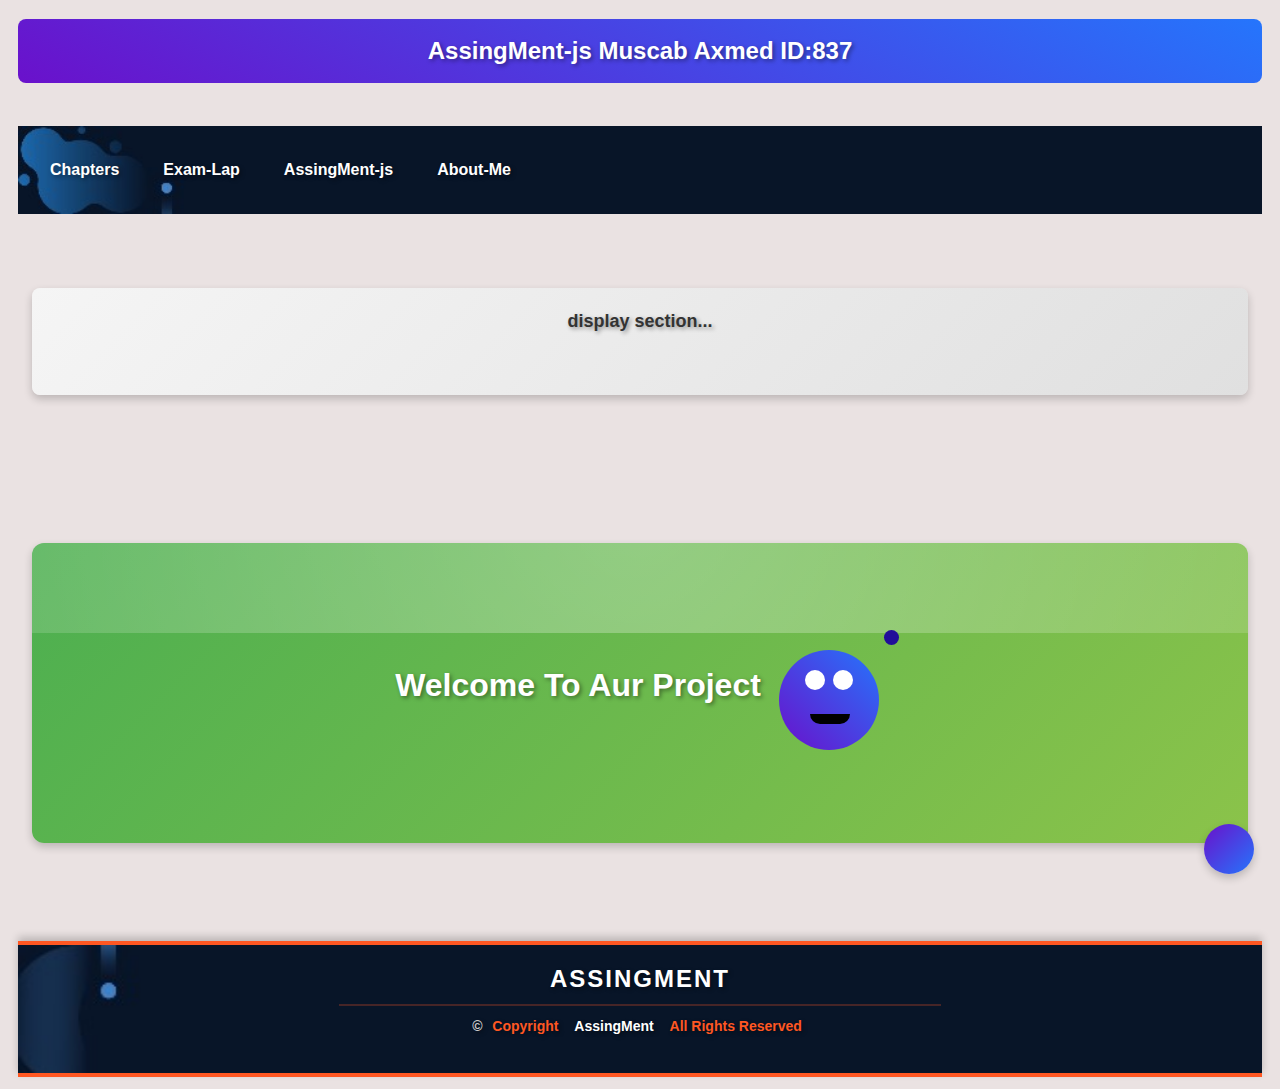
<file: Muscab-Java-Assignment/HTML/index.html>
<!DOCTYPE html>
<html lang="en">
<head>
    <meta charset="UTF-8">
    <meta name="viewport" content="width=device-width, initial-scale=1.0">
    <link rel="icon" href="../image/download.png">
    <link rel="stylesheet" href="https://cdnjs.cloudflare.com/ajax/libs/font-awesome/6.7.1/css/all.min.css" integrity="sha512-5Hs3dF2AEPkpNAR7UiOHba+lRSJNeM2ECkwxUIxC1Q/FLycGTbNapWXB4tP889k5T5Ju8fs4b1P5z/iB4nMfSQ==" crossorigin="anonymous" referrerpolicy="no-referrer" />
    <title>AssingMent-js</title>
    <link rel="stylesheet" href="../bootstrap.min.css">
    <link rel="stylesheet" href="../CSS/style.css">
    <script src="../JavaScript/main.js"></script>
</head>
<body id="body">
   
    

    <div class="flex" id="top">
        <header>AssingMent-js Muscab Axmed ID:837</header><br>
    </div>

    <!-- Navbar with burger menu -->
    <nav class="navbar navbar-expand-lg navbar-dark bg-dark" >
        <ul class="nav-links">
            <li><a href="chapters.html">Chapters</a></li>
            <li><a href="ExamLap.html">Exam-Lap</a></li>
            
            <li><a href="AssingMent.html">AssingMent-js</a></li>
            <li><a href="about-me.html">About-Me</a></li>
        </ul>
        <!-- Burger icon -->
        <div class="burger" onclick="toggleMenu()">
            <div class="line"></div>
            <div class="line"></div>
            <div class="line"></div>
        </div>
    </nav><br><br>


    <div class="wraper2" id="image">
    <p id="message"  >display section...</p><br>
    </div>
    <div class="chapter">     
      <center><button  onclick="Ustad_Jamila()" class="button1">Ustaad Jamiila</button></center>  
    </div><br>
   <div class="center"> <p class="center1">Welcome To Aur Project</p><br><br>
   
    <div class="poop-emoji">
        <div class="poop">
            <div class="eyes"></div>
            <div class="mouth"></div>
        </div>
        <div class="fly"></div>
    </div>

</div> <br><br>


<a href="#top" class="back-to-top">
    <div class="icon">
      <i class="fa-solid fa-arrow-up"></i>
    </div>
  </a><br>

  <script src="../bootstrap.bundle.min.js"></script>
    <footer class="container-footer">
        <h3 class="js">AssingMent</h3><hr>
        <p>© <span>Copyright</span> <strong class="sitename">AssingMent</strong> <span>All Rights Reserved</span></p>   
    </footer>
</body>
</html>
</file>
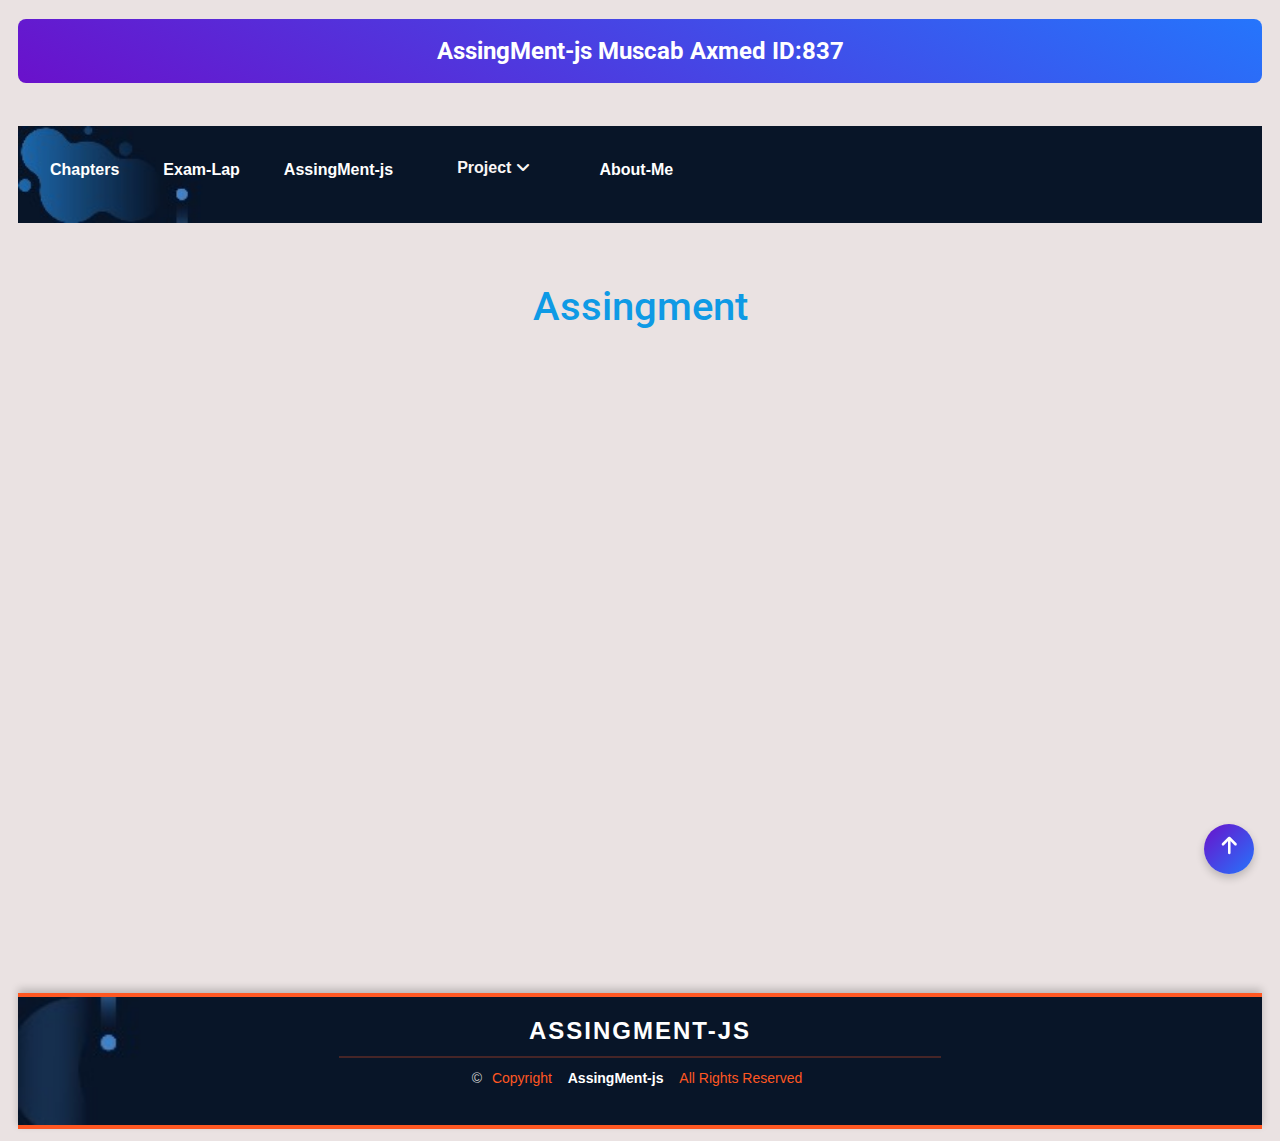
<file: Muscab-Java-Assignment/HTML/about-me.html>
<!DOCTYPE html>
<html lang="en">
<head>
    <meta charset="UTF-8">
    <meta name="viewport" content="width=device-width, initial-scale=1.0">
    <link rel="icon" href="../image/download.png">
    <link rel="stylesheet" href="https://cdnjs.cloudflare.com/ajax/libs/font-awesome/6.0.0-beta3/css/all.min.css">
    <link rel="stylesheet" href="../bootstrap.min.css">
    <title>AssingMent-js</title>
    <style>
        /* Importing Google Fonts */
        @import url('https://fonts.googleapis.com/css2?family=Poppins:wght@600&family=Roboto:wght@400&display=swap');
    
        /* General reset for padding and margin */
        * {
            margin: 0;
            padding: 0;
            box-sizing: border-box;
            z-index: 999;
        }
    
        /* Apply Roboto font for body text and Poppins for headings */
        body {
            font-family: 'Roboto', sans-serif;
            background-color: #e9f2f7; /* Soft blue background */
            color: #333; /* Dark text for readability */
        }
    
        /* Styling the container of the 'about' section */
        .about {
            width: 80%;
            max-width: 600px;
            margin: 60px auto;
            margin-top: -36px;
            padding: 40px;
            background: linear-gradient(135deg, #3a5b9e, #4c7dbf); /* Gradient background */
            border-radius: 15px;
            box-shadow: 0 10px 30px rgba(0, 0, 0, 0.1);
            text-align: center;
            opacity: 0;
            animation: fadeIn 1s ease-out forwards;
            transition: transform 0.3s ease, box-shadow 0.3s ease;
        }
    
        /* Fade-in animation for the whole section */
        @keyframes fadeIn {
            0% {
                opacity: 0;
                transform: translateY(40px);
            }
            100% {
                opacity: 1;
                transform: translateY(0);
            }
        }
    
        /* Hover effect for the whole card */
        .about:hover {
            transform: translateY(-10px);
            box-shadow: 0 15px 40px rgba(0, 0, 0, 0.2);
        }
    
        /* Styling the image */
        .about img {
            border-radius: 50%;
            width: 200px;
            height: 200px;
            object-fit: cover;
            margin-bottom: 30px;
            transition: transform 0.3s ease, box-shadow 0.3s ease;
        }
    
        /* Hover effect for the image */
        .about img:hover {
            transform: scale(1.15) rotate(5deg);
            box-shadow: 0 10px 30px rgba(0, 0, 0, 0.2);
        }
    
        /* Styling the name heading */
        .about h2 {
            font-size: 30px;
            margin-bottom: 15px;
            color: #ffffff; /* White text for name */
            font-family: 'Poppins', sans-serif;
            font-weight: 600;
            letter-spacing: 1px;
            animation: fadeInText 1s ease-out 0.4s forwards;
        }
    
        /* Styling the paragraph text */
        .about p {
            font-size: 18px;
            margin: 10px 0;
            color: #f4f7fb; /* Light text for contrast */
            animation: fadeInText 1s ease-out 0.6s forwards;
        }
    
        .about strong {
            color: #ffffff; /* White color for emphasized text */
        }
    
        /* Animation for text elements */
        @keyframes fadeInText {
            0% {
                opacity: 0;
                transform: translateY(30px);
            }
            100% {
                opacity: 1;
                transform: translateY(0);
            }
        }
    
        /* Responsive Design */
        @media (max-width: 768px) {
            .about {
                width: 90%;
                padding: 30px;
            }
    
            .about img {
                width: 160px;
                height: 160px;
            }
    
            .about h2 {
                font-size: 26px;
            }
    
            .about p {
                font-size: 16px;
            }
        }
    </style>
    
    <link rel="stylesheet" href="../CSS/style.css">
    <script src="../JavaScript/main.js"></script>
</head>
<body>
  
    <div class="flex" id="top">
        <header>AssingMent-js Muscab Axmed ID:837</header><br>
    </div>

    <!-- Navbar with burger menu -->
    <nav class="navbar">
        <ul class="nav-links">
            <li><a href="chapters.html">Chapters</a></li>
            <li><a href="ExamLap.html">Exam-Lap</a></li>
            <li><a href="AssingMent.html">AssingMent-js</a></li>
            <li id="chapter-project">
                <a href="project-One.html" id="Project">Project<i class="fa-solid fa-angle-down"></i></a>
                <ul class="dropdown">
                    <li><a href="project-One.html" style="color: black;">Project One</a></li>
                    <li><a href="ch2.html" style="color: black;">Project two</a></li>
                </ul>
            </li>
            <li><a href="about-me.html">About-Me</a></li>
        </ul>
        <!-- Burger icon -->
        <div class="burger" onclick="toggleMenu()">
            <div class="line"></div>
            <div class="line"></div>
            <div class="line"></div>
        </div>
    </nav><br><br>


    <center><h1 style="z-index: -999; color: #0e9ae5;">Assingment</h1></center><br>
    <center><br>
   
        
        </center><br>
        <div class="about">
        <img src="../image/muscab2.jpg" alt="muscab" height="200px" width="200px"> 
        <p ><strong>name :&nbsp;</strong>muscab axmed maxamuud</p>
        <h4> iD :&nbsp; CS 1400837</h4>
        <p ><strong>UNICERSITY:&nbsp;</strong>jazeera University</p>
        <p ><strong>facult Of:&nbsp;</strong>Computer sceines & iT</p>
        <p ><i class="fas fa-user-tie">&nbsp;</i><strong>Course Teacher :&nbsp;</strong>Ustaad Jamiila</p>
        </div>

        <a href="#top" class="back-to-top">
            <div class="icon">
              <i class="fa-solid fa-arrow-up"></i>
            </div>
          </a><br>

        <footer class="container-footer">
            <h3 class="js">AssingMent-js</h3><hr>
            <p>© <span>Copyright</span> <strong class="sitename">AssingMent-js</strong> <span>All Rights Reserved</span></p>   
        </footer>
</body>
</html>
</file>
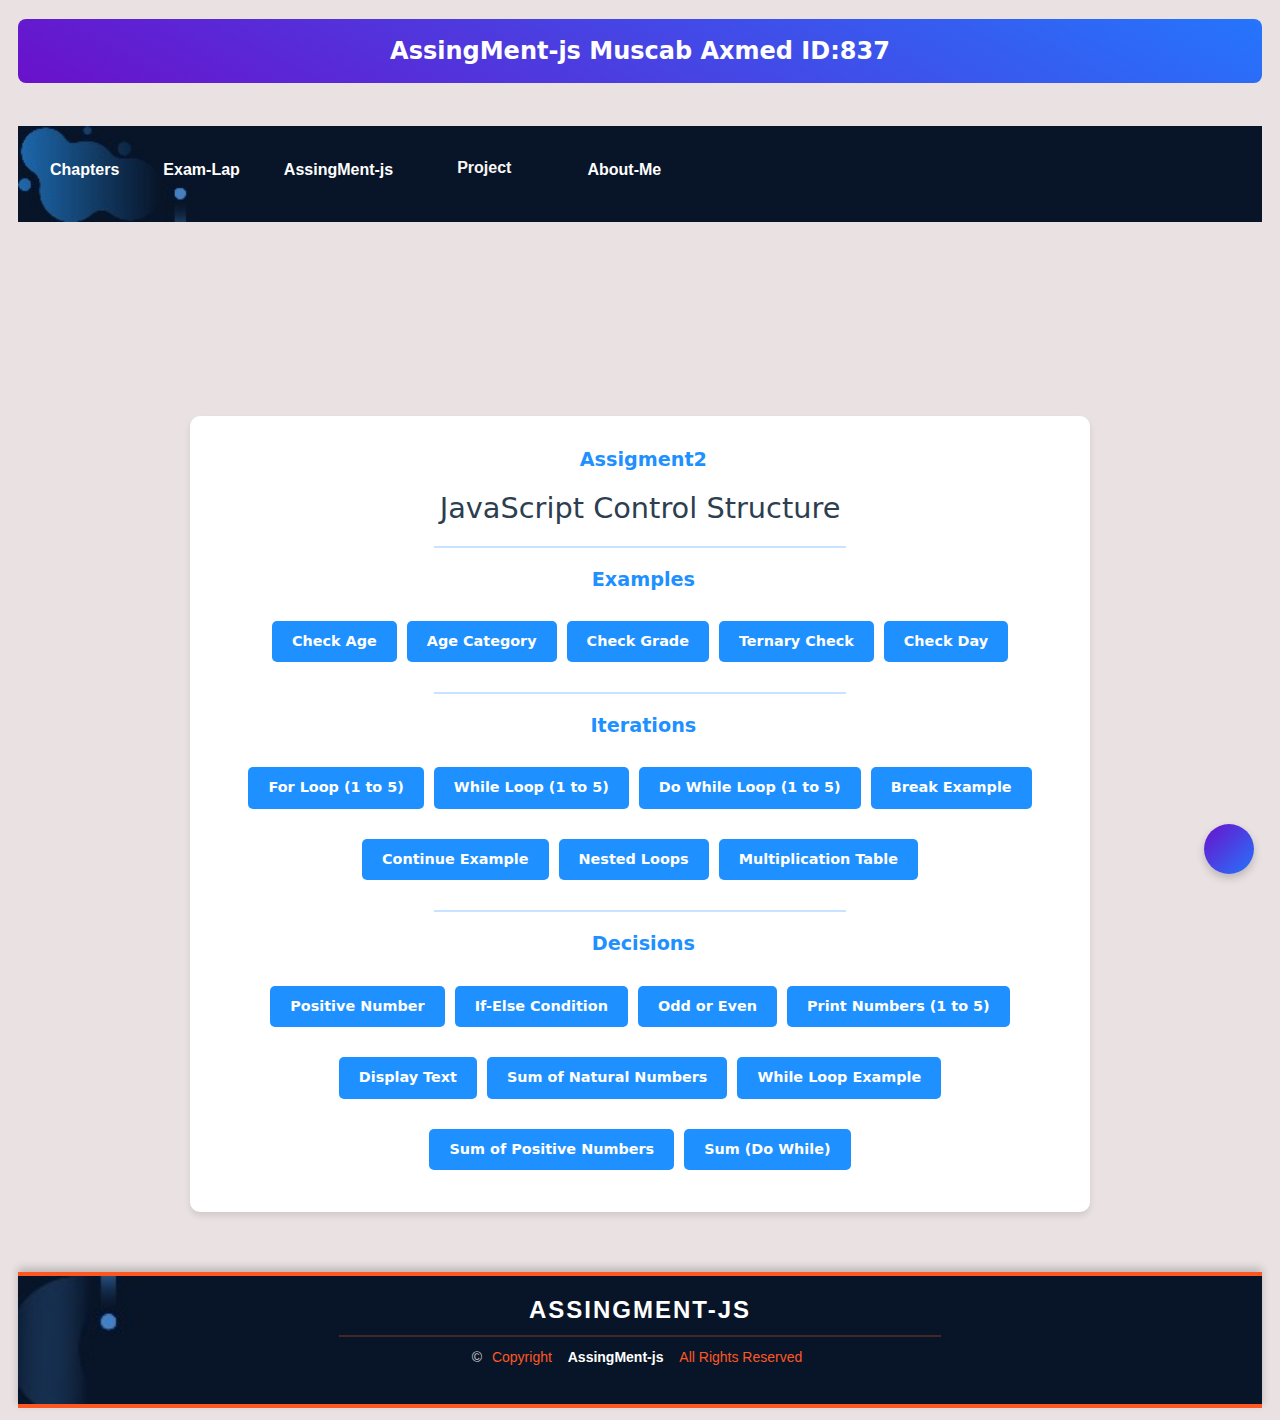
<file: Muscab-Java-Assignment/HTML/AssingMent.html>
<!DOCTYPE html>
<html lang="en">
<head>
    <meta charset="UTF-8">
    <meta name="viewport" content="width=device-width, initial-scale=1.0">
    <link rel="icon" href="../image/download.png">
    <link rel="stylesheet" href="https://cdnjs.cloudflare.com/ajax/libs/font-awesome/6.7.1/css/all.min.css" integrity="sha512-5Hs3dF2AEPkpNAR7UiOHba+lRSJNeM2ECkwxUIxC1Q/FLycGTbNapWXB4tP889k5T5Ju8fs4b1P5z/iB4nMfSQ==" crossorigin="anonymous" referrerpolicy="no-referrer" />
    <title>AssingMent-js</title>
    <link rel="stylesheet" href="../bootstrap.min.css">
    <link rel="stylesheet" href="../CSS/style.css">
    <script src="../JavaScript/main.js"></script>
</head>
<body>
  
    <div class="flex" id="top">
        <header>AssingMent-js Muscab Axmed ID:837</header><br>
    </div>

<!-- Navbar with burger menu -->
<nav class="navbar">
    <ul class="nav-links">
        <li><a href="chapters.html">Chapters</a></li>
        <li><a href="ExamLap.html">Exam-Lap</a></li>
        <li><a href="AssingMent.html">AssingMent-js</a></li>
        <li id="chapter-project">
            <a href="project-One.html" id="Project">Project<i class="fa-solid fa-angle-down"></i></a>
            <ul class="dropdown">
                <li><a href="project-One.html" style="color: black;">Project One</a></li>
                <li><a href="ch2.html" style="color: black;">Project two</a></li>
            </ul>
        </li>
        <li><a href="about-me.html">About-Me</a></li>
    </ul>
    <!-- Burger icon -->
    <div class="burger" onclick="toggleMenu()">
        <div class="line"></div>
        <div class="line"></div>
        <div class="line"></div>
    </div>
</nav><br><br>

    <div class="hello">
      <button onclick="run2()" class="button1">Check Operations</button>
      <p id="display"></p>
    </div><br><br>
  <center>  <div class="wrapper1">
    <div class="small1">
        <div class="small21">
            <h3>
                <span class="number1"> &nbsp;Assigment2</span>
            </h3>
        </div>

        <div class="main1">
            <h1 class="h11">JavaScript Control Structure</h1>
            <div class="small21">
                <hr>
                <h3> 
                    <!-- <span class="under_number_blue1"></span>
                    <span class="under_number_white1"></span> -->
                    <span class="number1"> &nbsp;Examples </span>
                </h3>
            </div>

            <div class="buttons1">
                <button onclick="checkAge()" class="button">Check Age</button>
                <button onclick="ageCategory()" class="button">Age Category</button>
                <button onclick="getGrade()" class="button">Check Grade</button>
                <button onclick="ternaryCheck()" class="button">Ternary Check</button>
                <button onclick="dayCheck()" class="button">Check Day</button>
            </div>

            <div class="small21">
                <hr>
                <h3> 
                    <!-- <span class="under_number_blue1"></span>
                    <span class="under_number_white1"></span> -->
                    <span class="number1"> &nbsp;Iterations </span>
                </h3>
            </div>

            <div class="buttons1">
                <button onclick="loop1to5()" class="button">For Loop (1 to 5)</button>
                <button onclick="while1to5()" class="button">While Loop (1 to 5)</button>
                <button onclick="doWhile1to5()" class="button">Do While Loop (1 to 5)</button>
                <button onclick="breakLoop()" class="button">Break Example</button>
                <button onclick="continueLoop()" class="button">Continue Example</button>
                <button onclick="nestedLoops()" class="button">Nested Loops</button>
                <button onclick="multiplicationTable()" class="button">Multiplication Table</button>
            </div>

            <div class="small21">
                <hr>
                <h3> 
                    <!-- <span class="under_number_blue1"></span> -->
                    <!-- <span class="under_number_white1"></span> -->
                    <span class="number1"> &nbsp;Decisions </span>
                </h3>
            </div>

            <div class="buttons1">
                <button onclick="positiveCheck()" class="button">Positive Number</button>
                <button onclick="ifElseCheck()" class="button">If-Else Condition</button>
                <button onclick="oddOrEven()" class="button">Odd or Even</button>
                <button onclick="printNumbers()" class="button">Print Numbers (1 to 5)</button>
                <button onclick="displayText()" class="button">Display Text</button>
                <button onclick="sumNaturalNumbers()" class="button">Sum of Natural Numbers</button>
                <button onclick="whilePrint()" class="button">While Loop Example</button>
                <button onclick="sumPositiveNumbers()" class="button">Sum of Positive Numbers</button>
                <button onclick="doWhileSum()" class="button">Sum (Do While)</button>
            </div>
        </div>
    </div>
</div></center><br>

<a href="#top" class="back-to-top">
    <div class="icon">
      <i class="fa-solid fa-arrow-up"></i>
    </div>
  </a><br>

     <footer class="container-footer">
      <h3 class="js">AssingMent-js</h3><hr>
      <p>© <span>Copyright</span> <strong class="sitename">AssingMent-js</strong> <span>All Rights Reserved</span></p>   
    </footer>
</body>
</html>
</file>
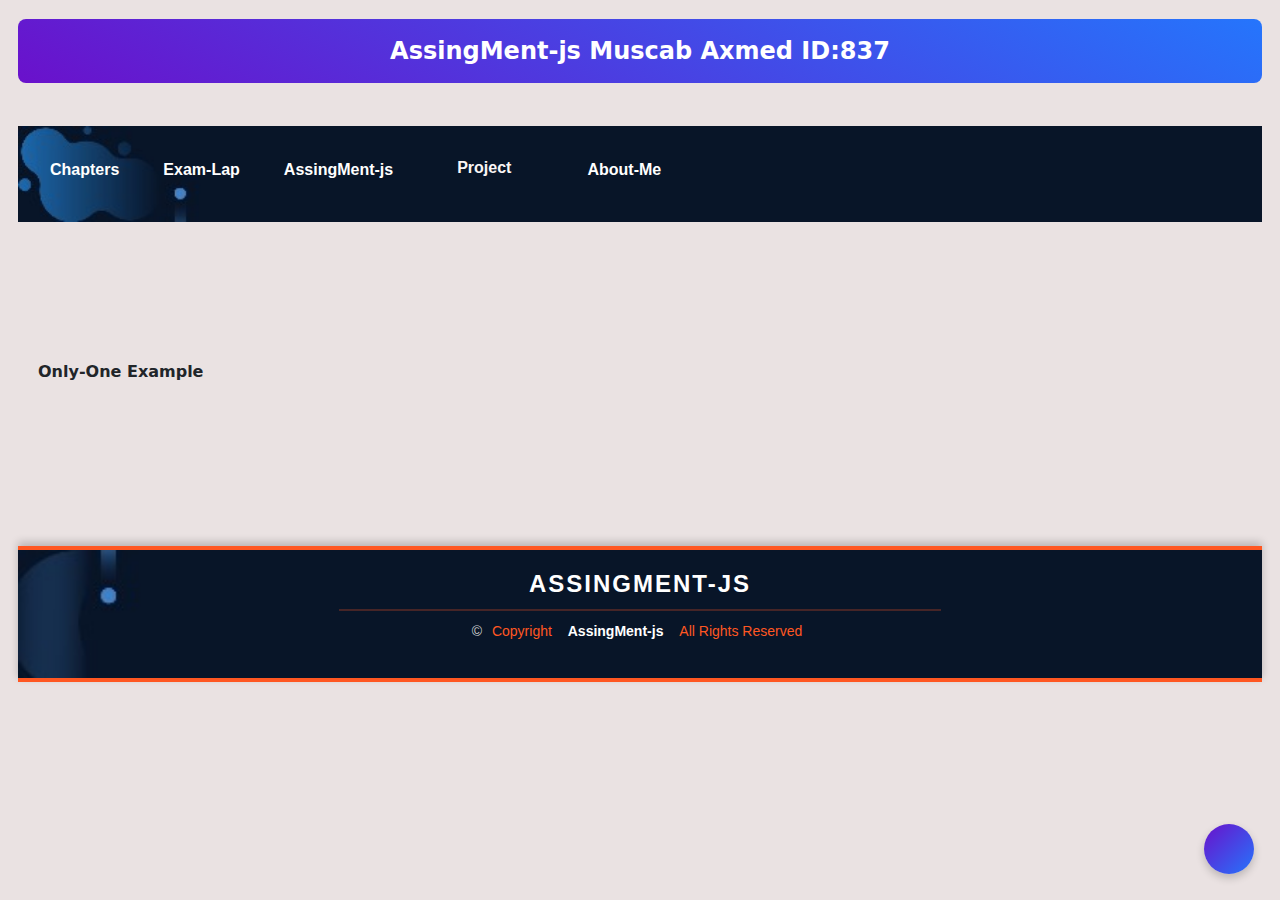
<file: Muscab-Java-Assignment/HTML/Chapter1.html>
<!DOCTYPE html>
<html lang="en">
<head>
    <meta charset="UTF-8">
    <meta name="viewport" content="width=device-width, initial-scale=1.0">
    <link rel="icon" href="../image/download.png">
    <link rel="stylesheet" href="https://cdnjs.cloudflare.com/ajax/libs/font-awesome/6.7.1/css/all.min.css" integrity="sha512-5Hs3dF2AEPkpNAR7UiOHba+lRSJNeM2ECkwxUIxC1Q/FLycGTbNapWXB4tP889k5T5Ju8fs4b1P5z/iB4nMfSQ==" crossorigin="anonymous" referrerpolicy="no-referrer" />
    <title>AssingMent-js</title>
    <link rel="stylesheet" href="../bootstrap.min.css">
    <link rel="stylesheet" href="../CSS/style.css">
    <script src="../JavaScript/main.js"></script>
</head>
<body>
  
    <div class="flex" id="top">
        <header>AssingMent-js Muscab Axmed ID:837</header><br>
    </div>

    <!-- Navbar with burger menu -->
    <nav class="navbar">
        <ul class="nav-links">
            <li><a href="chapters.html">Chapters</a></li>
            <li><a href="ExamLap.html">Exam-Lap</a></li>
            <li><a href="AssingMent.html">AssingMent-js</a></li>
            <li id="chapter-project">
                <a href="project-One.html" id="Project">Project<i class="fa-solid fa-angle-down"></i></a>
                <ul class="dropdown">
                    <li><a href="project-One.html" style="color: black;">Project One</a></li>
                    <li><a href="ch2.html" style="color: black;">Project two</a></li>
                </ul>
            </li>
            <li><a href="about-me.html">About-Me</a></li>
        </ul>
        <!-- Burger icon -->
        <div class="burger" onclick="toggleMenu()">
            <div class="line"></div>
            <div class="line"></div>
            <div class="line"></div>
        </div>
    </nav><br><br>
                
    <div class="chapter">     
        <button onclick="hello()" class="button1">Hello World</button><strong><p>Only-One Example</p></strong>
    </div><br><br><br>
    
    <a href="#top" class="back-to-top">
        <div class="icon">
          <i class="fa-solid fa-arrow-up"></i>
        </div>
      </a><br>

    <footer class="container-footer">
        <h3 class="js">AssingMent-js</h3><hr>
        <p>© <span>Copyright</span> <strong class="sitename">AssingMent-js</strong> <span>All Rights Reserved</span></p>   
    </footer>
</body>
</html>
</file>
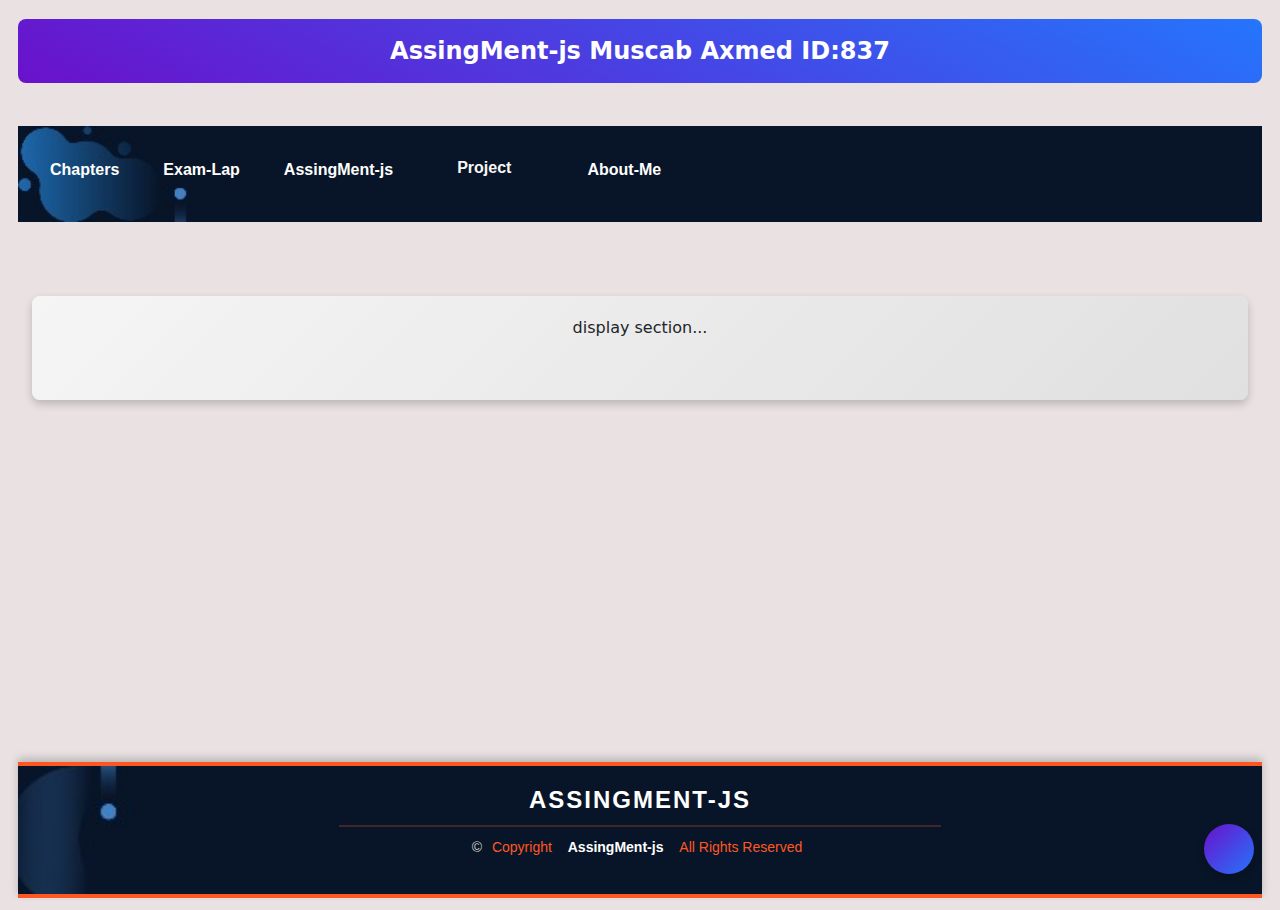
<file: Muscab-Java-Assignment/HTML/Chapter5.html>
<!DOCTYPE html>
<html lang="en">
<head>
    <meta charset="UTF-8">
    <meta name="viewport" content="width=device-width, initial-scale=1.0">
    <link rel="icon" href="../image/download.png">
    <link rel="stylesheet" href="https://cdnjs.cloudflare.com/ajax/libs/font-awesome/6.7.1/css/all.min.css" integrity="sha512-5Hs3dF2AEPkpNAR7UiOHba+lRSJNeM2ECkwxUIxC1Q/FLycGTbNapWXB4tP889k5T5Ju8fs4b1P5z/iB4nMfSQ==" crossorigin="anonymous" referrerpolicy="no-referrer" />
    <title>AssingMent-js</title>
    <link rel="stylesheet" href="../bootstrap.min.css">
    <link rel="stylesheet" href="../CSS/style.css">
    <script defer src="../JavaScript/main.js"></script>
</head>
<body>
  
    <div class="flex" id="top">
        <header>AssingMent-js Muscab Axmed ID:837</header><br>
    </div>

    <!-- Navbar with burger menu -->
    <nav class="navbar">
        <ul class="nav-links">
            <li><a href="chapters.html">Chapters</a></li>
            <li><a href="ExamLap.html">Exam-Lap</a></li>
            <li><a href="AssingMent.html">AssingMent-js</a></li>
            <li id="chapter-project">
                <a href="project-One.html" id="Project">Project<i class="fa-solid fa-angle-down"></i></a>
                <ul class="dropdown">
                    <li><a href="project-One.html" style="color: black;">Project One</a></li>
                    <li><a href="ch2.html" style="color: black;">Project two</a></li>
                </ul>
            </li>
            <li><a href="about-me.html">About-Me</a></li>
        </ul>
        <!-- Burger icon -->
        <div class="burger" onclick="toggleMenu()">
            <div class="line"></div>
            <div class="line"></div>
            <div class="line"></div>
        </div>
    </nav><br><br>

    
    <div class="wraper2">
        <p id="message1">display section...</p><br>
    </div><br>
           <div class="chapter">     
    <button onclick="Array_Literal()" class="button1">Array Literal</button>
    <button onclick="Empty_Array()" class="button1">Empty Array</button>
    <button onclick="Array_from()" class="button1">Array from</button>
    <button onclick="Array_initializer()" class="button1">Array Enitializer</button>
    <button onclick="spread_oprator()" class="button1">Spread Oprator</button>
    <button onclick="Array_Of()" class="button1">Array Of</button><br><br><br>
    <button onclick="push_Method()"class="button1">push Method</button>
    <button onclick="unfinish_Method()" class="button1">Unfinish Method</button>
    <button onclick="update_Method()" class="button1">Update Method</button>
    <button onclick="pop_Method()" class="button1">popMethod</button>
    <button onclick="shift_Method()" class="button1">Shift Method</button>
    <button onclick="Splice_Method()" class="button1">pSplice Method</button>
           </div><br><br><br>
    
           <a href="#top" class="back-to-top">
            <div class="icon">
              <i class="fa-solid fa-arrow-up"></i>
            </div>
          </a><br>

           <footer class="container-footer">
            <h3 class="js">AssingMent-js</h3><hr>
            <p>© <span>Copyright</span> <strong class="sitename">AssingMent-js</strong> <span>All Rights Reserved</span></p>   
        </footer>
</body>
</html>
</file>
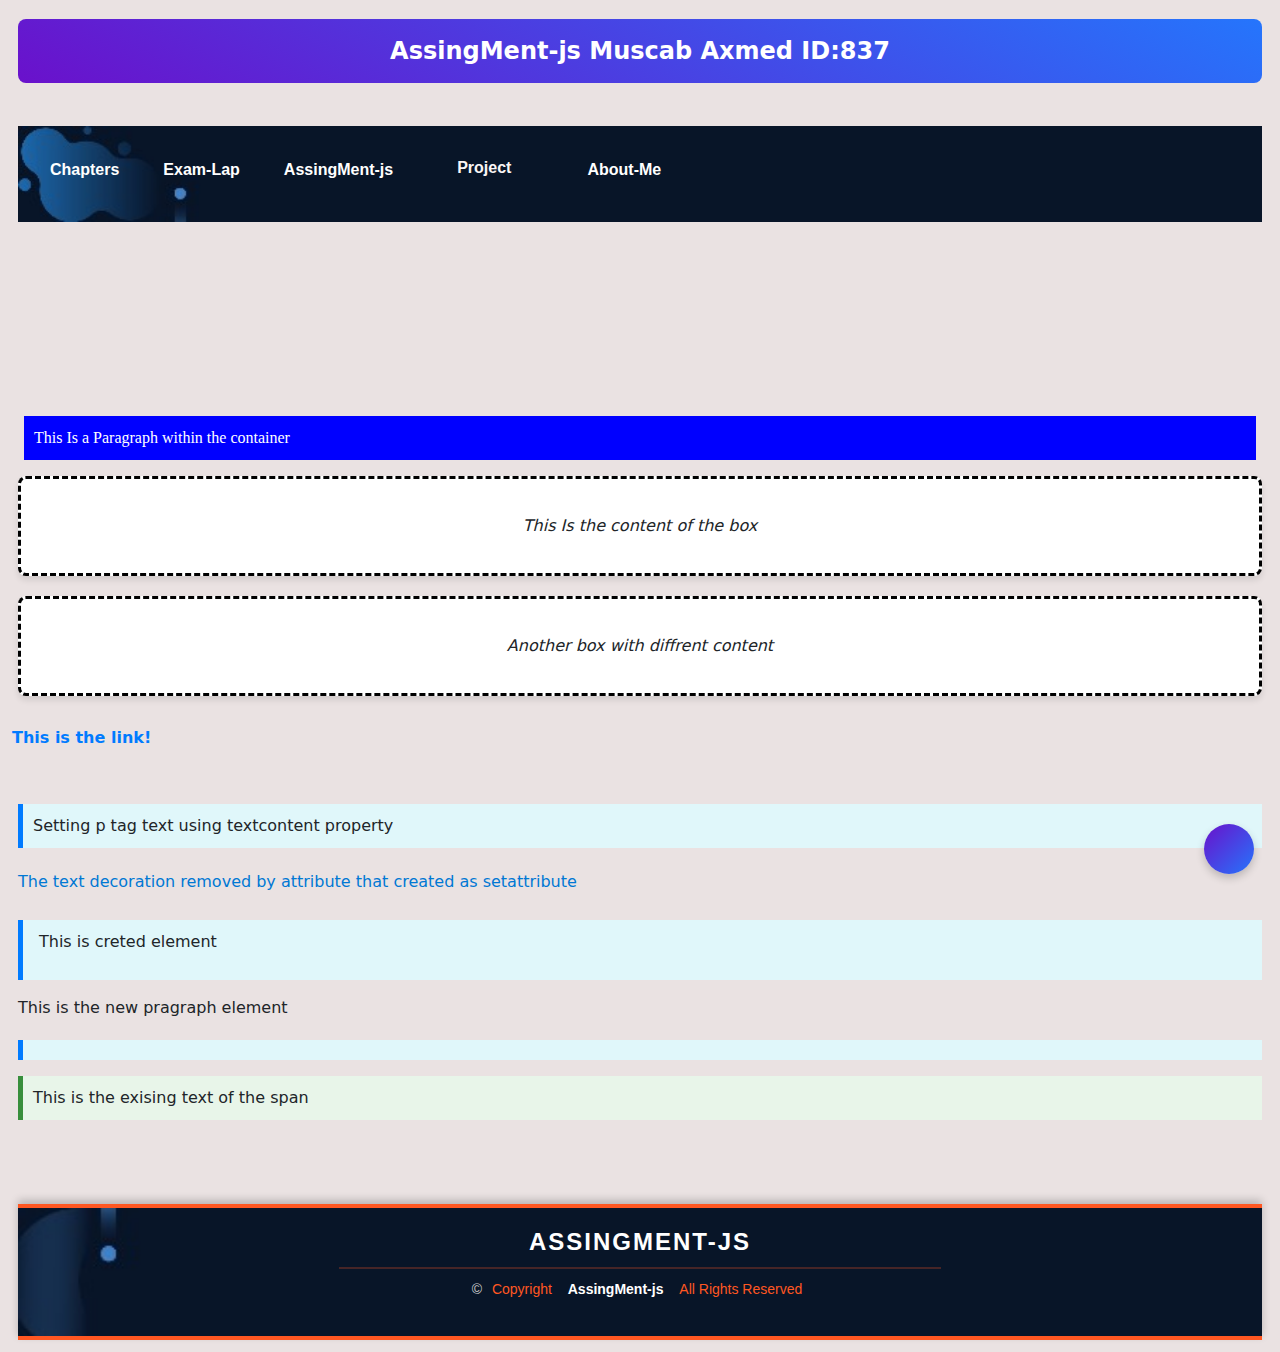
<file: Muscab-Java-Assignment/HTML/chapter6.html>
<!DOCTYPE html>
<html lang="en">
<head>
    <meta charset="UTF-8">
    <meta name="viewport" content="width=device-width, initial-scale=1.0">
    <link rel="icon" href="../image/download.png">
    <link rel="stylesheet" href="https://cdnjs.cloudflare.com/ajax/libs/font-awesome/6.7.1/css/all.min.css" integrity="sha512-5Hs3dF2AEPkpNAR7UiOHba+lRSJNeM2ECkwxUIxC1Q/FLycGTbNapWXB4tP889k5T5Ju8fs4b1P5z/iB4nMfSQ==" crossorigin="anonymous" referrerpolicy="no-referrer" />
    <title>AssingMent-js</title>
    <link rel="stylesheet" href="../bootstrap.min.css">
    <link rel="stylesheet" href="../CSS/style.css">
    <script defer src="../JavaScript/main.js"></script>
</head>
<body>
  
    <div class="flex" id="top">
        <header>AssingMent-js Muscab Axmed ID:837</header><br>
    </div>

    <!-- Navbar with burger menu -->
    <nav class="navbar">
        <ul class="nav-links">
            <li><a href="chapters.html">Chapters</a></li>
            <li><a href="ExamLap.html">Exam-Lap</a></li>
            <li><a href="AssingMent.html">AssingMent-js</a></li>
            <li id="chapter-project">
                <a href="project-One.html" id="Project">Project<i class="fa-solid fa-angle-down"></i></a>
                <ul class="dropdown">
                    <li><a href="project-One.html" style="color: black;">Project One</a></li>
                    <li><a href="ch2.html" style="color: black;">Project two</a></li>
                </ul>
            </li>
            <li><a href="about-me.html">About-Me</a></li>
        </ul>
        <!-- Burger icon -->
        <div class="burger" onclick="toggleMenu()">
            <div class="line"></div>
            <div class="line"></div>
            <div class="line"></div>
        </div>
    </nav><br><br>

    
    
     <div class="chapter2">     
    <button id="p_reader" class="button1">DOM Slection example</button><br>
    <p id="BTN1"></p><br><br>
     </div>
    <div>
     <!-- 2 -->
    <p id="content">This Is a Paragraph within the container</p>
    </div>

<!-- 3 -->
<div class="box">
    <p class="p" class="boxContent">This Is the content of the box</p>
</div>

<div class="box">
    <p class="p" class="boxContent">Another box with diffrent content</p>
</div>

<!-- 6.css style propert -->
<a href="" id="mylink">This is the link!</a><br><br>

<!-- 7. innertext and textcontent -->
<p id="paragraph"></p>

<!-- 8 setattribute -->
<a id="my_link" href="">The text decoration removed by attribute that created as setattribute</a>

<!-- creating element -->
<p id="pargr"></p>

<!-- replce elemnt -->
<p id="pragraph">This the old text of this pragraph</p>

<!-- insert element before another element -->
<p id="pragraph2"></p>
<span id="span2">This is the exising text of the span</span><br><br>

<a href="#top" class="back-to-top">
    <div class="icon">
      <i class="fa-solid fa-arrow-up"></i>
    </div>
  </a><br>
    
           <footer class="container-footer">
            <h3 class="js">AssingMent-js</h3><hr>
            <p>© <span>Copyright</span> <strong class="sitename">AssingMent-js</strong> <span>All Rights Reserved</span></p>   
        </footer>
</body>
</html>
</file>
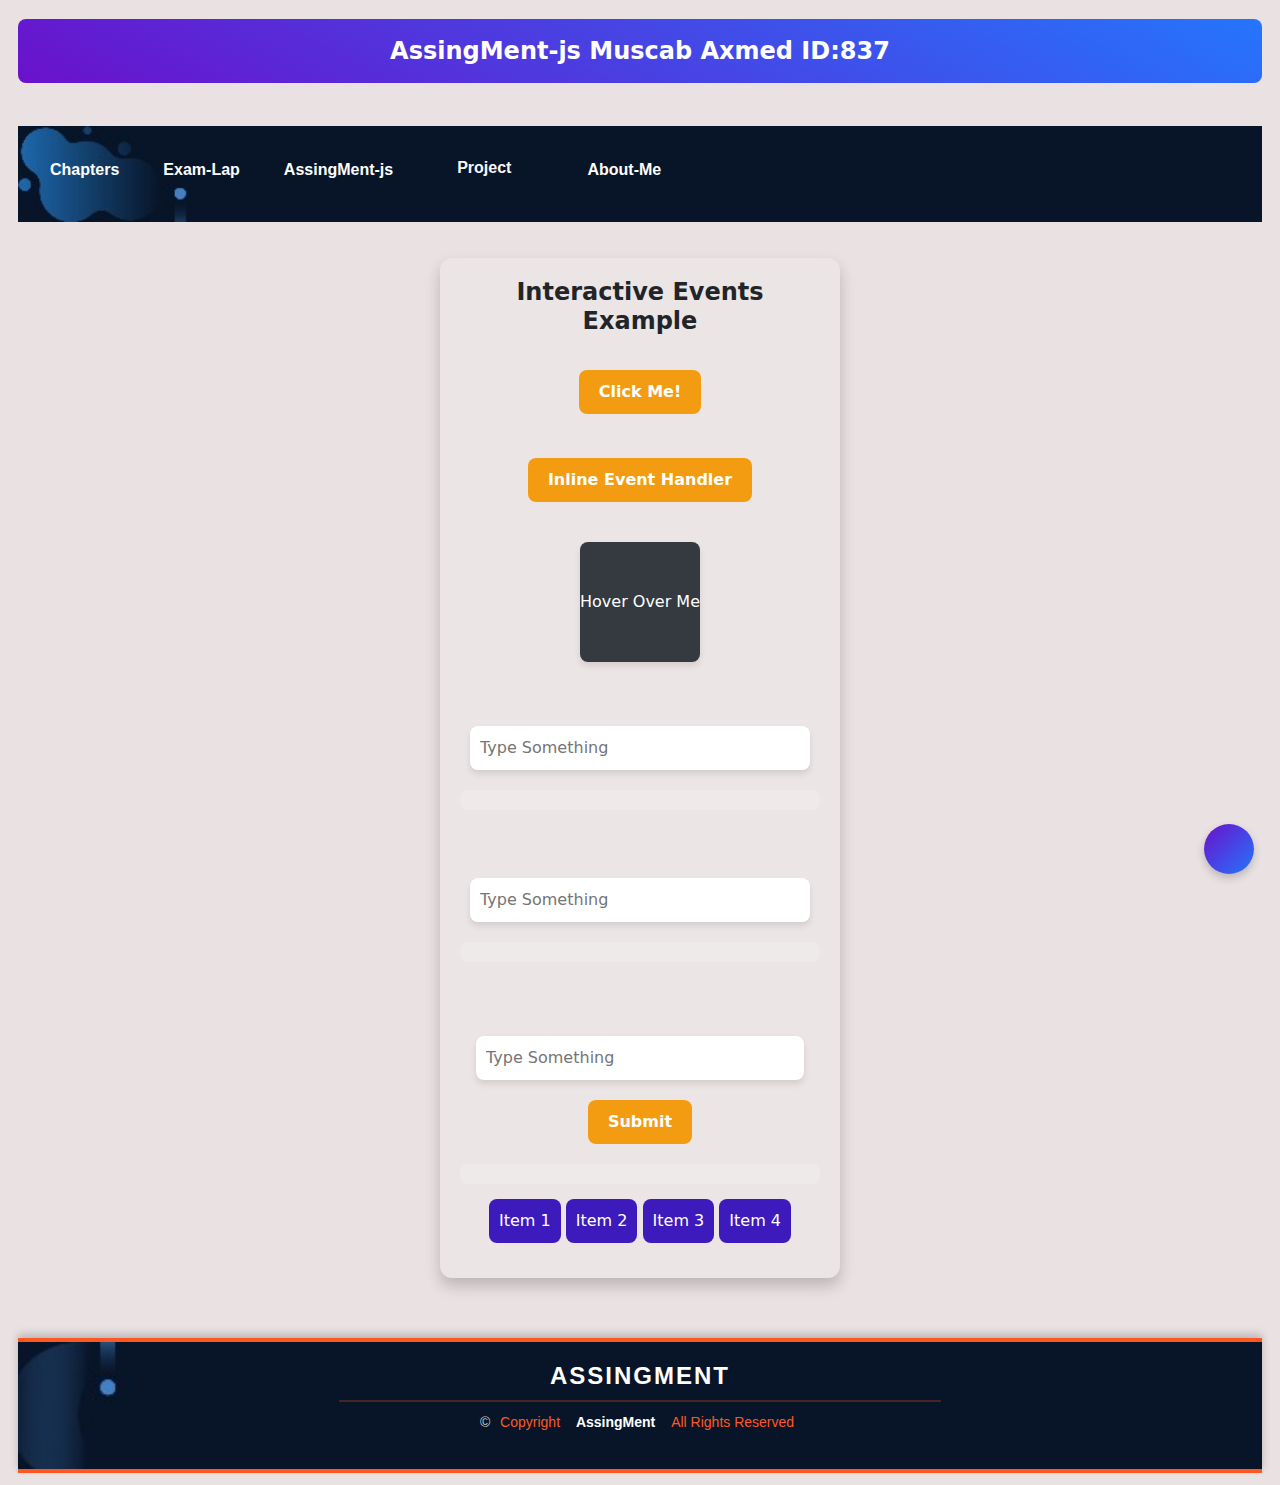
<file: Muscab-Java-Assignment/HTML/chapter7.html>
<!DOCTYPE html>
<html lang="en">
<head>
    <meta charset="UTF-8">
    <meta name="viewport" content="width=device-width, initial-scale=1.0">
    <link rel="icon" href="../image/download.png">
    <link rel="stylesheet" href="https://cdnjs.cloudflare.com/ajax/libs/font-awesome/6.7.1/css/all.min.css" integrity="sha512-5Hs3dF2AEPkpNAR7UiOHba+lRSJNeM2ECkwxUIxC1Q/FLycGTbNapWXB4tP889k5T5Ju8fs4b1P5z/iB4nMfSQ==" crossorigin="anonymous" referrerpolicy="no-referrer" />
    <title>AssingMent-js</title>
    <link rel="stylesheet" href="../bootstrap.min.css">
    <!-- <script defer src="../JavaScript/main.js"></script> -->
    <link rel="stylesheet" href="../CSS/style.css">
</head>
<body>

    <div class="flex" id="top">
        <header>AssingMent-js Muscab Axmed ID:837</header><br>
    </div>

    <!-- Navbar with burger menu -->
    <nav class="navbar">
        <ul class="nav-links">
            <li><a href="chapters.html">Chapters</a></li>
            <li><a href="ExamLap.html">Exam-Lap</a></li>
            <li><a href="AssingMent.html">AssingMent-js</a></li>
            <li id="chapter-project">
                <a href="project-One.html" id="Project">Project<i class="fa-solid fa-angle-down"></i></a>
                <ul class="dropdown">
                    <li><a href="project-One.html" style="color: black;">Project One</a></li>
                    <li><a href="ch2.html" style="color: black;">Project two</a></li>
                </ul>
            </li>
            <li><a href="about-me.html">About-Me</a></li>
        </ul>
        <!-- Burger icon -->
        <div class="burger" onclick="toggleMenu()">
            <div class="line"></div>
            <div class="line"></div>
            <div class="line"></div>
        </div>
    </nav><br>

<center>
    <div class="container">
        <h2>Interactive Events Example</h2><br>

        <!-- Event Listener -->
        <button id="myButton">Click Me!</button><br><br>

        <!-- Inline Event Handler -->
        <button onclick="func()">Inline Event Handler</button><br><br>
    


    <!-- Mouse Events -->
     <div id="myel">Hover Over Me</div><br><br>


     <!-- keyboard events -->
    <input type="text" id="text" placeholder="Type Something">
    <div id="output"></div><br><br>


    <!-- Focus events -->
    <input type="text" id="text2" placeholder="Type Something">
    <div id="output2"></div><br><br>


    <!-- focus element in form -->
     <form id="myform">
        <input type="text" id="textinp" placeholder="Type Something">
        <button type="submit">Submit</button>
     </form>
     <div id="foutput"></div>

    <!-- Event Delegation Using A Single Event Listener On The Parent Element -->
     <ul id="parentList">
        <li class="li">Item 1</li>
        <li class="li">Item 2</li>
        <li class="li">Item 3</li>
        <li class="li">Item 4</li>
</ul>
</div>
</center>
<script>
    const element = document.getElementById("myButton");
element.addEventListener("click", myfun);
function myfun(){
alert("Button Clicked!")
}


// inline event handler
function func(){
alert("Button Clicked!")
}


// mouse event
let element2 = document.getElementById("myel");
element2.addEventListener("mouseover",function(){
element2.style.backgroundColor = "green";
});
element2.addEventListener("mouseout",function(){
element2.style.backgroundColor = "blue";
});


//keyboard event
const textinput = document.getElementById("text");
const outputdiv = document.getElementById("output");
textinput.addEventListener("keydown", function (event){
outputdiv.innerText = `Keydown: ${event.key}`;
});
textinput.addEventListener("keypress", function (event){
outputdiv.innerText += `\nKeypress: ${event.key}`;
});
textinput.addEventListener("keyup", function (event){
outputdiv.innerText += `\nKeyup: ${event.key}`;
});


//Focus events
const textinput2 = document.getElementById("text2");
const outputdiv2 = document.getElementById("output2");
textinput2.addEventListener("focus", function (){
updateOutput("focused");
});
textinput2.addEventListener("blur", function (){
updateOutput("blurred");
});
function updateOutput(className){
outputdiv2.className = className;
}


//form focus
const textinp = document.getElementById("textinp");
const outdiv = document.getElementById("foutput");
const form = document.getElementById("myform");
textinp.addEventListener("input", function () {
if (textinp.value != "") {
    updateOutput2("input changed!", "valid");
} else {
    updateOutput2("input changed with empty!", "invalid");
}
});
form.addEventListener("submit", function (event) {
event.preventDefault();
updateOutput2("form submitted!", "valid");
});
function updateOutput2(message2, classname2) {
outdiv.innerText = message2;
outdiv.className = classname2;
}


//Event Delegation Using A Single Event Listener On The Parent Element
const parentList = document.getElementById("parentList");
parentList.addEventListener("click", function(event){
if(event.target.tagName === "LI"){
    alert("Clicked on: "+event.target.innerText);
}
});

// Function to toggle the menu visibility on mobile screens
function toggleMenu() {
const navLinks = document.querySelector('.nav-links');
navLinks.classList.toggle('active');
}

</script>

    <br>

    <a href="#top" class="back-to-top">
        <div class="icon">
          <i class="fa-solid fa-arrow-up"></i>
        </div>
      </a><br>

    <footer class="container-footer">
        <h3 class="js">AssingMent</h3><hr>
        <p>© <span>Copyright</span> <strong class="sitename">AssingMent</strong> <span>All Rights Reserved</span></p>   
    </footer>
 
    <!-- <script src="../JavaScript/main.j"></script> -->
</body>
</html>
</file>
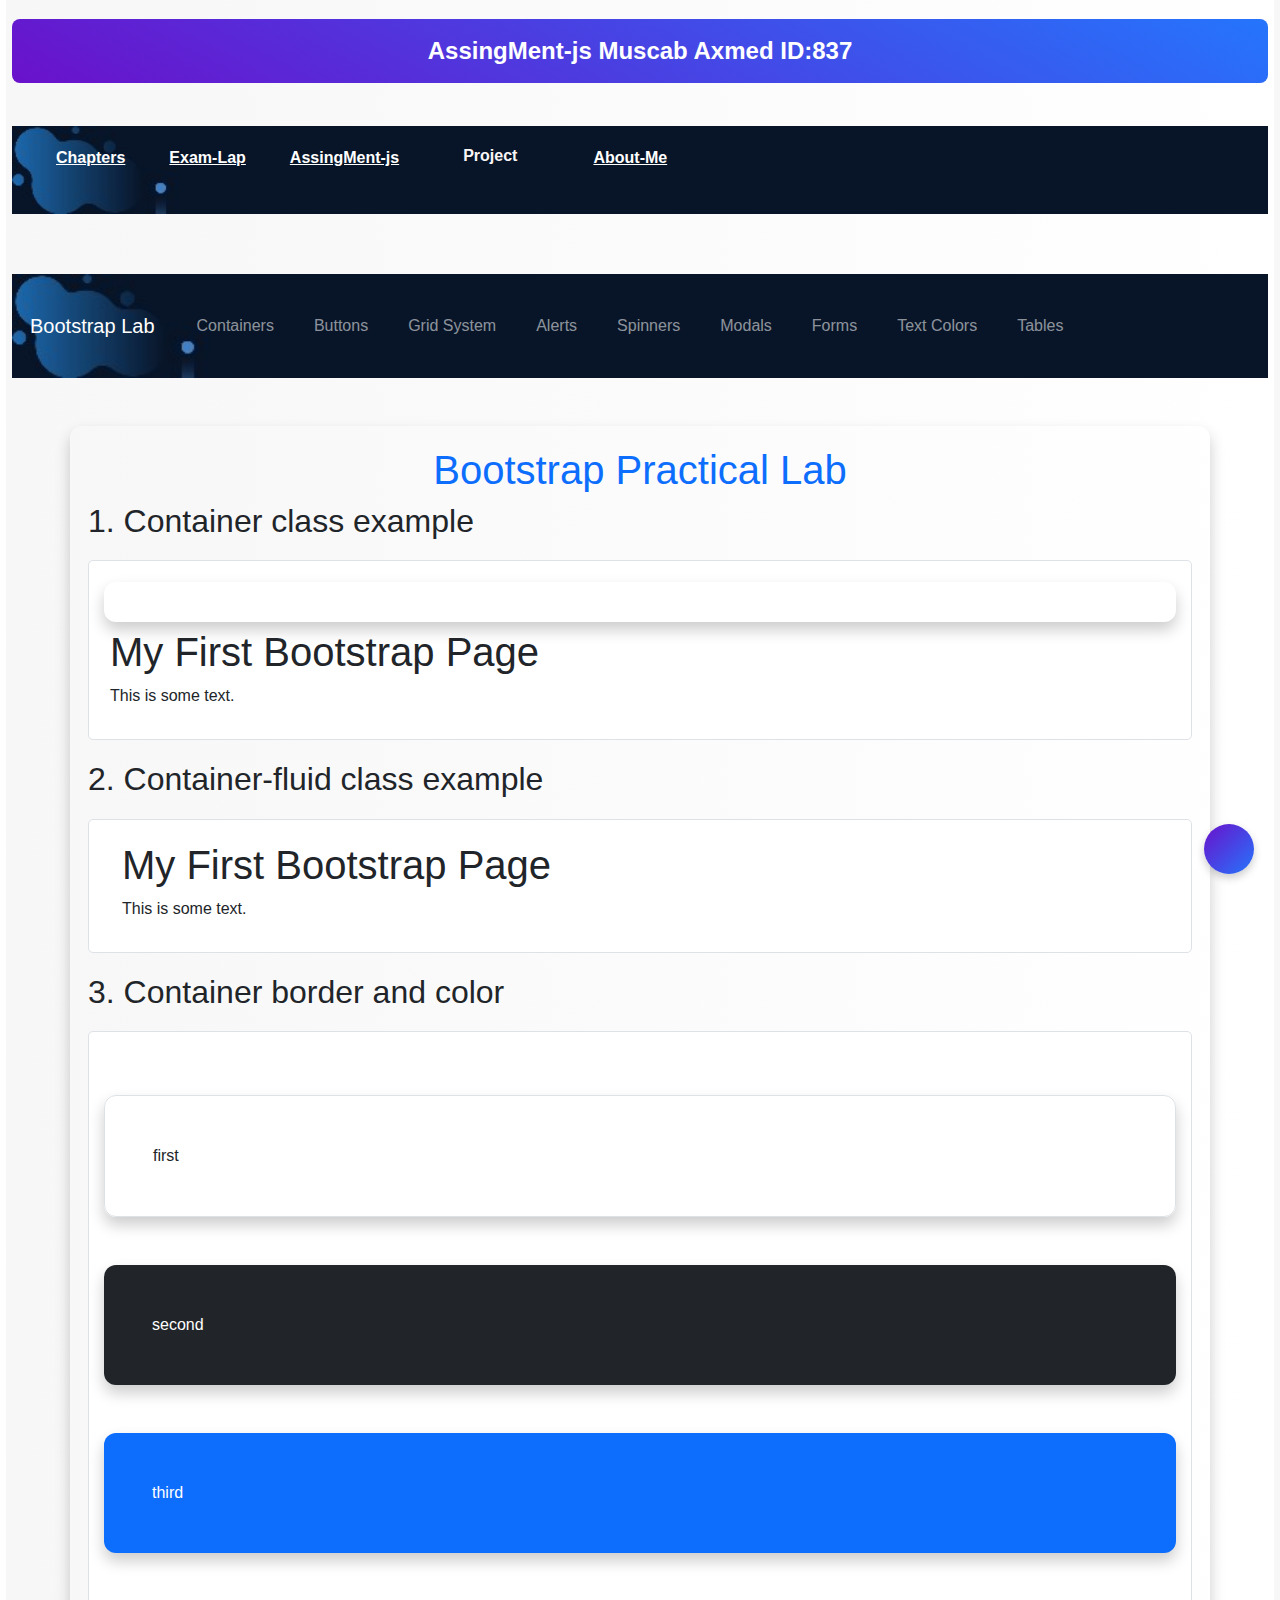
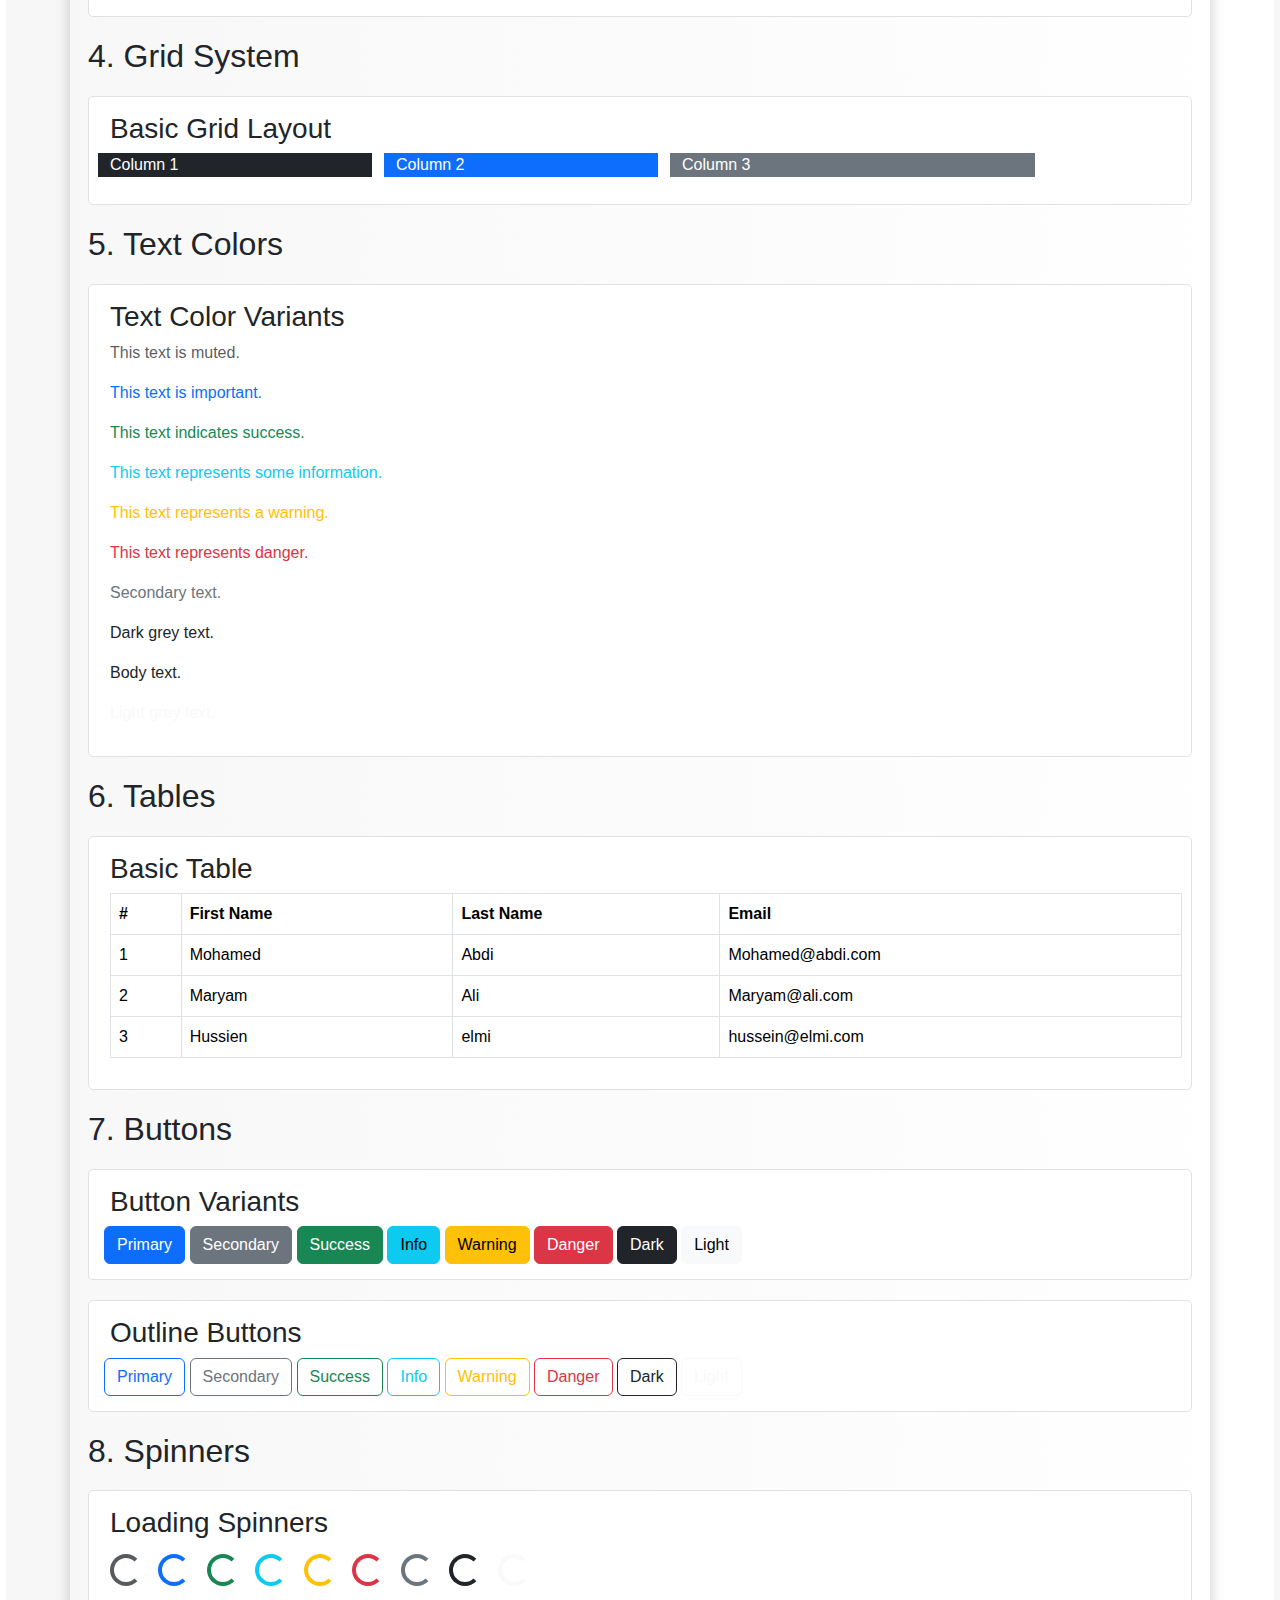
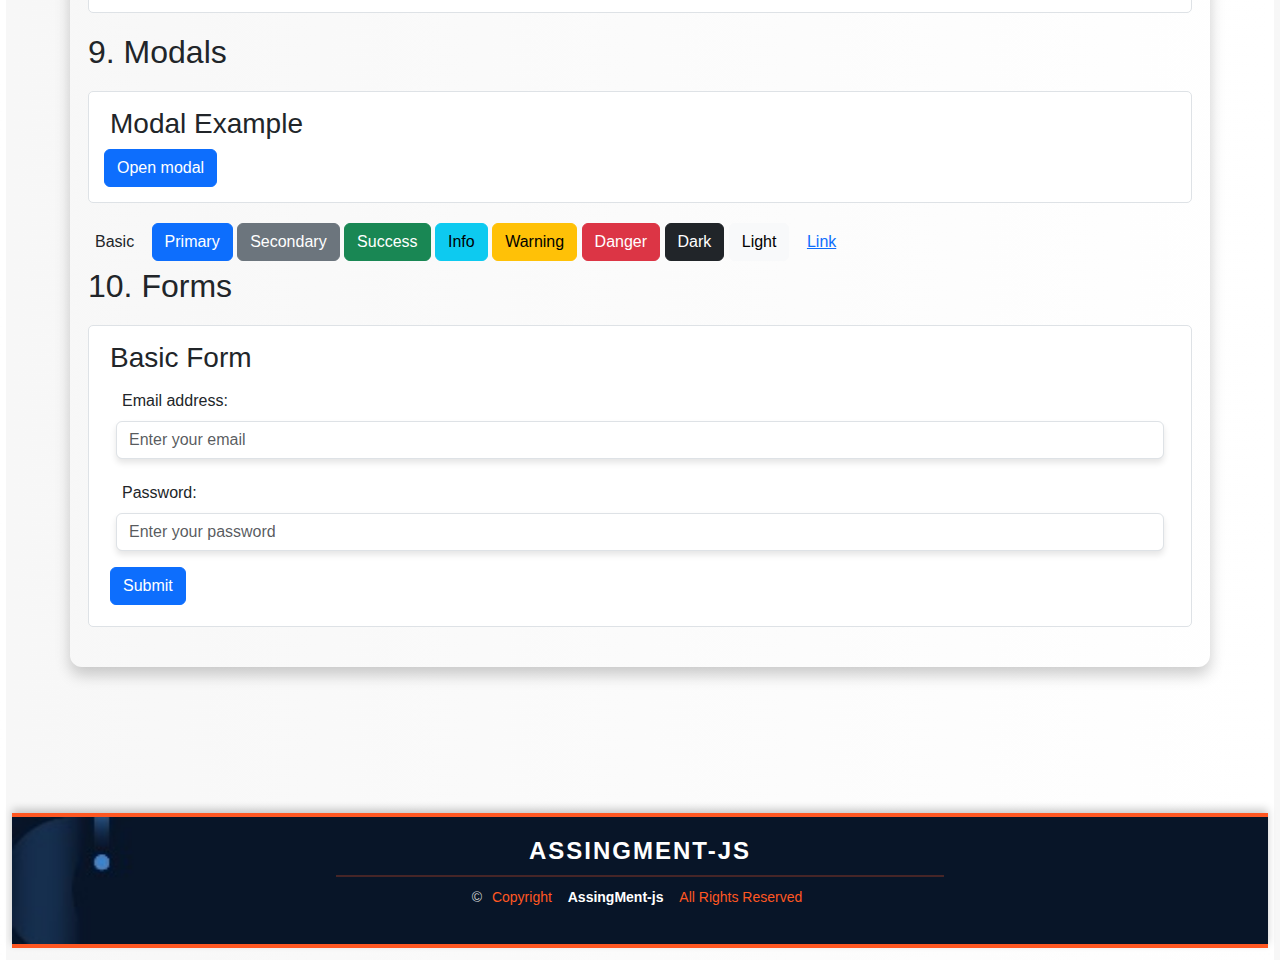
<file: Muscab-Java-Assignment/HTML/chapter8.html>
<!DOCTYPE html>
<html lang="en">
<head>
    <meta charset="UTF-8">
    <meta name="viewport" content="width=device-width, initial-scale=1.0">
    <link rel="icon" href="../image/download.png">
    <link rel="stylesheet" href="https://cdnjs.cloudflare.com/ajax/libs/font-awesome/6.7.1/css/all.min.css" integrity="sha512-5Hs3dF2AEPkpNAR7UiOHba+lRSJNeM2ECkwxUIxC1Q/FLycGTbNapWXB4tP889k5T5Ju8fs4b1P5z/iB4nMfSQ==" crossorigin="anonymous" referrerpolicy="no-referrer" />
    <title>AssingMent-js</title>
    <link rel="stylesheet" href="../CSS/style.css">
    <script src="../JavaScript/main.js"></script>
    <!-- <link href="./css/bootstrap.min.css " rel="stylesheet"> -->
  <link href="../bootstrap.min.css" rel="stylesheet">
    
    <style>
        body {
          background: linear-gradient(to right, #f7f7f7, #ffffff);
          font-family: Arial, sans-serif;
        }
        .example-box {
          margin: 20px 0;
          padding: 15px;
          border: 1px solid #dee2e6;
          border-radius: 5px;
          background-color: #fff;
        }
        footer {
          margin-top: 50px;
          text-align: center;
          padding: 10px 0;
          background: #f8f9fa;
          border-top: 1px solid #dee2e6;
        }
      </style>
</head>
<body>
  
    <div class="flex" id="top">
        <header>AssingMent-js Muscab Axmed ID:837</header><br>
    </div>

    <!-- Navbar with burger menu -->
    <nav class="navbar">
        <ul class="nav-links">
            <li><a href="chapters.html">Chapters</a></li>
            <li><a href="ExamLap.html">Exam-Lap</a></li>
            <li><a href="AssingMent.html">AssingMent-js</a></li>
            <li id="chapter-project">
              <a href="project-One.html" id="Project">Project<i class="fa-solid fa-angle-down"></i></a>
              <ul class="dropdown">
                  <li><a href="project-One.html" style="color: black;">Project One</a></li>
                  <li><a href="ch2.html" style="color: black;">Project two</a></li>
              </ul>
          </li>
            <li><a href="about-me.html">About-Me</a></li>
        </ul>
        <!-- Burger icon -->
        <div class="burger" onclick="toggleMenu()">
            <div class="line"></div>
            <div class="line"></div>
            <div class="line"></div>
        </div>
    </nav><br><br>

     <!-- Navigation Bar -->
  <nav class="navbar navbar-expand-lg navbar-dark bg-dark">
    <div class="container-fluid">
      <a class="navbar-brand" href="#">Bootstrap Lab</a>
      <button class="navbar-toggler" type="button" data-bs-toggle="collapse" data-bs-target="#navbarNav" aria-controls="navbarNav" aria-expanded="false" aria-label="Toggle navigation">
        <span class="navbar-toggler-icon"></span>
      </button>
      <div class="collapse navbar-collapse" id="navbarNav">
        <ul class="navbar-nav">
          <li class="nav-item"><a class="nav-link" href="#containers">Containers</a></li>
          <li class="nav-item"><a class="nav-link" href="#buttons">Buttons</a></li>
          <li class="nav-item"><a class="nav-link" href="#grid">Grid System</a></li>
          <li class="nav-item"><a class="nav-link" href="#alerts">Alerts</a></li>
          <li class="nav-item"><a class="nav-link" href="#spinners">Spinners</a></li>
          <li class="nav-item"><a class="nav-link" href="#modals">Modals</a></li>
          <li class="nav-item"><a class="nav-link" href="#forms">Forms</a></li>
          <li class="nav-item"><a class="nav-link" href="#textcolors">Text Colors</a></li>
          <li class="nav-item"><a class="nav-link" href="#tables">Tables</a></li>
        </ul>
      </div>
    </div>
  </nav>

  <div class="container my-5">
    <h1 class="text-center text-primary bg">Bootstrap Practical Lab</h1>


    <!-- Section 1: Container class -->    
    <section id="containers">
      <h2>1. Container class example</h2>
      <div class="example-box">
        <div class="container"></div>
        <h1>My First Bootstrap Page</h1>
        <p>This is some text.</p>
      </div>    
    </section>


    <!-- Section 2: Container class fluid -->    
    <section id="containers">
      <h2>2. Container-fluid class example</h2>
      <div class="example-box">
        <div class="container-fluid">
          <h1>My First Bootstrap Page</h1>
          <p>This is some text.</p>
        </div>
      </div>    
    </section>

    <!-- Section 3: Containers -->    
      <section id="container-fluid">
        <h2>3. Container border and color</h2>
        <div class="example-box">
          <div class="container p-5 my-5 border text-dark">first</div>
          <div class="container p-5 my-5 bg-dark text-white">second</div>
          <div class="container p-5 my-5 bg-primary text-white">third</div>
      </section>


      <!-- Section 4: Grid System -->
    <section id="grid">
      <h2>4. Grid System</h2>
      <div class="example-box">
        <h3>Basic Grid Layout</h3>
        <div class="row">
          <div class="col-sm-3 bg-dark text-white ">Column 1</div>
          <div class="col-sm-3 bg-primary text-white ">Column 2</div>
          <div class="col-sm-4 bg-secondary text-white ">Column 3</div>
        </div>
      </div>
    </section>


      <!-- Section 5: Text Colors -->
      <section id="textcolors">
        <h2>5. Text Colors</h2>
        <div class="example-box">
          <h3>Text Color Variants</h3>
          <p class="text-muted">This text is muted.</p>
          <p class="text-primary">This text is important.</p>
          <p class="text-success">This text indicates success.</p>
          <p class="text-info">This text represents some information.</p>
          <p class="text-warning">This text represents a warning.</p>
          <p class="text-danger">This text represents danger.</p>
          <p class="text-secondary">Secondary text.</p>
          <p class="text-dark">Dark grey text.</p>
          <p class="text-body">Body text.</p>
          <p class="text-light">Light grey text.</p>
        </div>
      </section>


        <!-- Section 6: Tables -->
    <section id="tables">
      <h2>6. Tables</h2>
      <div class="example-box">
        <h3>Basic Table</h3>
        <table class="table table-bordered">
          <thead>
            <tr>
              <th>#</th>
              <th>First Name</th>
              <th>Last Name</th>
              <th>Email</th>
            </tr>
          </thead>
          <tbody>
            <tr>
              <td>1</td>
              <td>Mohamed</td>
              <td>Abdi</td>
              <td>Mohamed@abdi.com</td>
            </tr>
            <tr>
              <td>2</td>
              <td>Maryam</td>
              <td>Ali</td>
              <td>Maryam@ali.com</td>
            </tr>
            <tr>
              <td>3</td>
              <td>Hussien</td>
              <td>elmi</td>
              <td>hussein@elmi.com</td>
            </tr>
          </tbody>
        </table>
      </div>
    </section>

    <!-- Section 7: Buttons -->
    <section id="buttons">
      <h2>7. Buttons</h2>
      <div class="example-box">
        <h3>Button Variants</h3>
        <button class="btn btn-primary">Primary</button>
        <button class="btn btn-secondary">Secondary</button>
        <button class="btn btn-success">Success</button>
        <button class="btn btn-info">Info</button>
        <button class="btn btn-warning">Warning</button>
        <button class="btn btn-danger">Danger</button>
        <button class="btn btn-dark">Dark</button>
        <button class="btn btn-light">Light</button>  
      </div>
      <!-- button outline -->
      <div class="example-box">   
        <h3>Outline Buttons</h3>
        <button class="btn btn-outline-primary">Primary</button>
        <button class="btn btn-outline-secondary">Secondary</button>
        <button class="btn btn-outline-success">Success</button>
        <button class="btn btn-outline-info">Info</button>
        <button class="btn btn-outline-warning">Warning</button>
        <button class="btn btn-outline-danger">Danger</button>
        <button class="btn btn-outline-dark">Dark</button>
        <button class="btn btn-outline-light">Light</button>
      </div>
    </section>

    
    <!-- Section 8: Spinners -->
    <section id="spinners">
      <h2>8. Spinners</h2>
      <div class="example-box">
        <h3>Loading Spinners</h3>
        <div class="spinner-border text-muted"></div>
        <div class="spinner-border text-primary"></div>
        <div class="spinner-border text-success"></div>
        <div class="spinner-border text-info"></div>
        <div class="spinner-border text-warning"></div>
        <div class="spinner-border text-danger"></div>
        <div class="spinner-border text-secondary"></div>
        <div class="spinner-border text-dark"></div>
        <div class="spinner-border text-light"></div>
    </section>

    <!-- Section 9: Modals -->
    <section id="modals">
        <h2>9. Modals</h2>
        <div class="example-box">
          <h3>Modal Example</h3>
          <!-- Button to Open the Modal -->
          <button 
          type="button" 
          class="btn btn-primary" 
          data-bs-toggle="modal" 
          data-bs-target="#myModal"
          >
          Open modal
         </button>
       
        
          <!-- The Modal -->
<div class="modal fade" id="myModal">
  <div class="modal-dialog">
    <div class="modal-content">
      <!-- Modal Header -->
      <div class="modal-header">
        <h4 class="modal-title">Modal Heading</h4>
        <button 
          type="button" 
          class="btn-close" 
          data-bs-dismiss="modal"
        ></button>
      </div>
      
      <!-- Modal Body -->
      <div class="modal-body">
        Modal body..
      </div>
      
      <!-- Modal Footer -->
      <div class="modal-footer">
        <button 
          type="button" 
          class="btn btn-danger" 
          data-bs-dismiss="modal"
        >
          Close
        </button>
      </div>
    </div>
  </div>
</div>
      </section>

      <button type="button" class="btn">Basic</button>
      <button type="button" class="btn btn-primary">Primary</button>
      <button type="button" class="btn btn-secondary">Secondary</button>
      <button type="button" class="btn btn-success">Success</button>
      <button type="button" class="btn btn-info">Info</button>
      <button type="button" class="btn btn-warning">Warning</button>
      <button type="button" class="btn btn-danger">Danger</button>
      <button type="button" class="btn btn-dark">Dark</button>
      <button type="button" class="btn btn-light">Light</button>
      <button  type="button" class="btn btn-link">Link</button>

  
      <!-- Section 10: Forms -->
      <section id="forms">
        <h2>10. Forms</h2>
        <div class="example-box">
          <h3>Basic Form</h3>
          <form>
            <div class="mb-3">
              <label for="email" class="form-label">Email address:</label>
              <input type="email" id="email" class="form-control" placeholder="Enter your email">
            </div>
            <div class="mb-3">
              <label for="password" class="form-label">Password:</label>
              <input type="password" id="password" class="form-control" placeholder="Enter your password">
            </div>
            <button type="submit" class="btn btn-primary">Submit</button>
          </form>
        </div>
      </section>
  
    
    </div>

    <br>
    
    <!-- <script>
      document.getElementById("form").addEventListener("submit", function (event) {
        event.preventDefault()
        const email = document.getElementById("email").value;
        const password = document.getElementById("password").value;
        
        if (!email.includes("@") || password.length < 6) {
          alert("Please enter a valid email and password must be at least 6 characters long.");
          event.preventDefault(); 
        } else {
          console.log("Email:", email);
          console.log("Password:", password);
       }
   })
  </script> -->

  <a href="#top" class="back-to-top">
    <div class="icon">
      <i class="fa-solid fa-arrow-up"></i>
    </div>
  </a><br>

           <footer class="container-footer">
            <h3 class="js">AssingMent-js</h3><hr>
            <p>© <span>Copyright</span> <strong class="sitename">AssingMent-js</strong> <span>All Rights Reserved</span></p>   
        </footer>

        <script src="../bootstrap.bundle.min.js"></script>
</body>
</html>
</file>
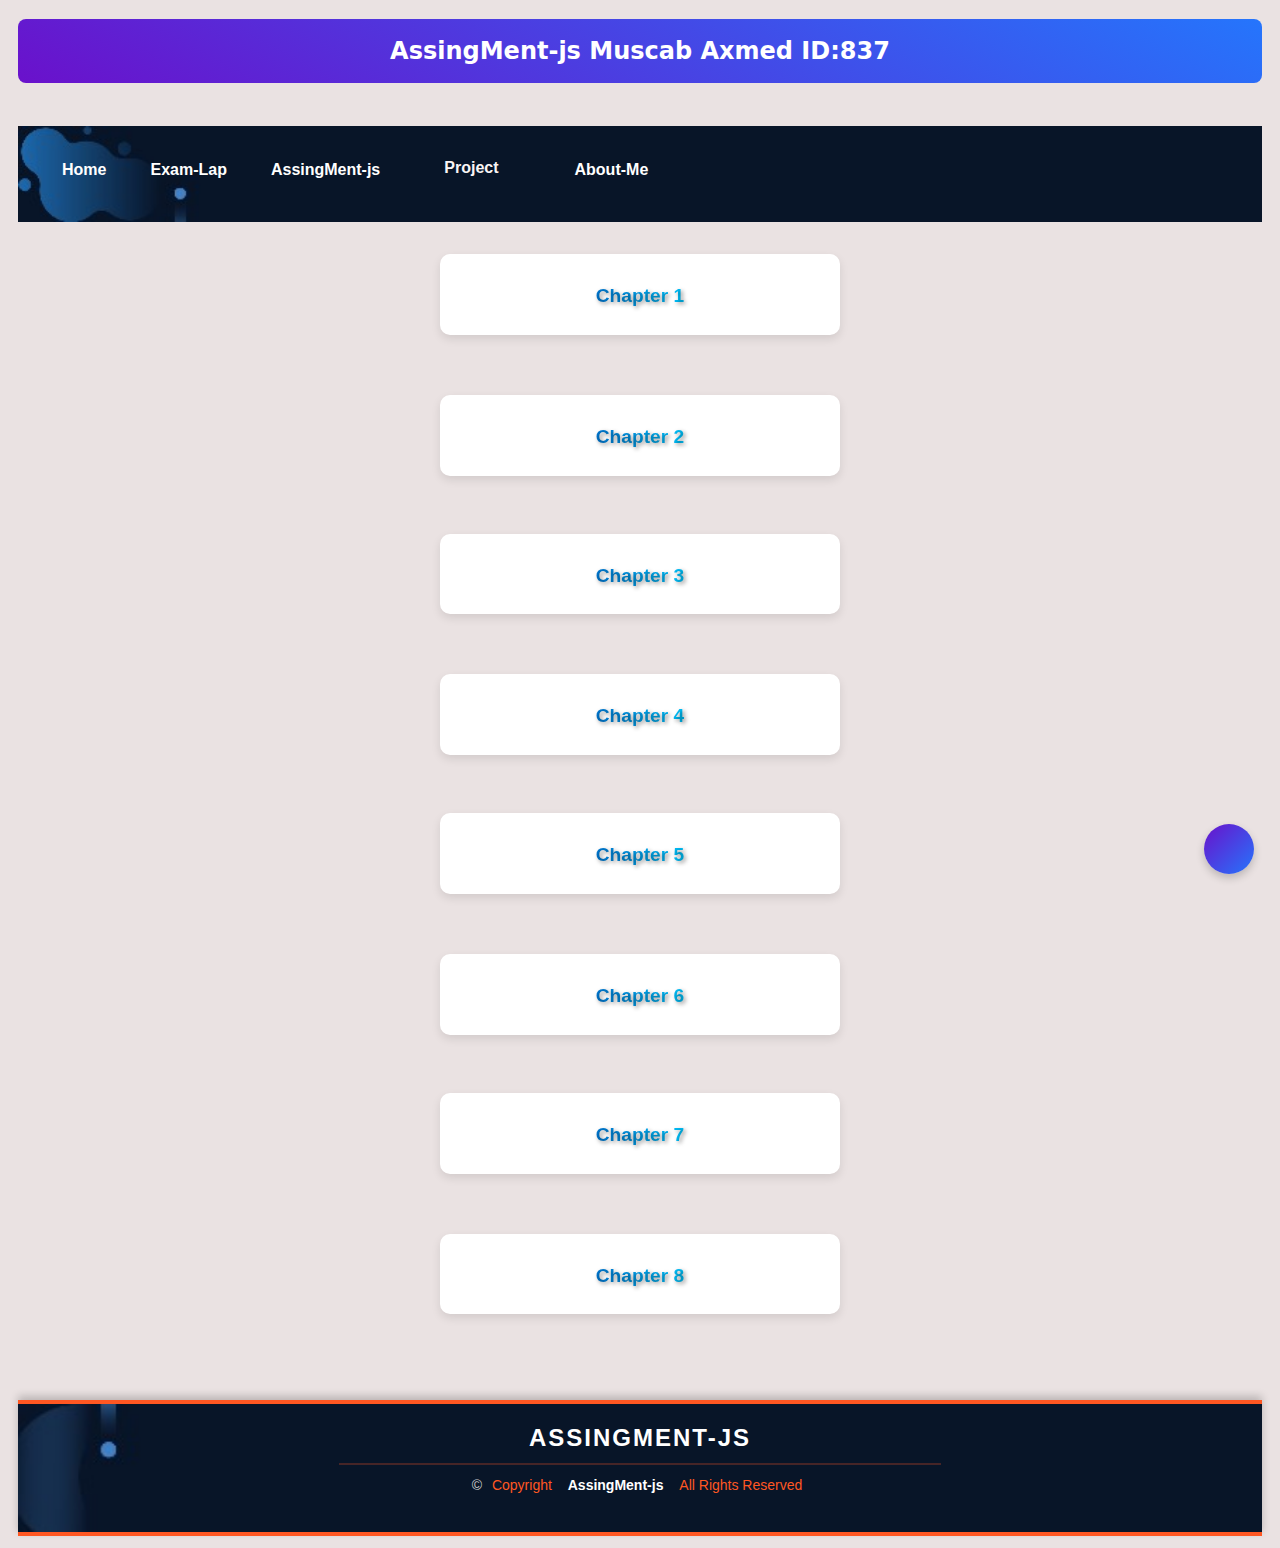
<file: Muscab-Java-Assignment/HTML/chapters.html>
<!DOCTYPE html>
<html lang="en">
<head>
    <meta charset="UTF-8">
    <meta name="viewport" content="width=device-width, initial-scale=1.0">
    <link rel="icon" href="../image/download.png">
    <link rel="stylesheet" href="https://cdnjs.cloudflare.com/ajax/libs/font-awesome/6.7.1/css/all.min.css" integrity="sha512-5Hs3dF2AEPkpNAR7UiOHba+lRSJNeM2ECkwxUIxC1Q/FLycGTbNapWXB4tP889k5T5Ju8fs4b1P5z/iB4nMfSQ==" crossorigin="anonymous" referrerpolicy="no-referrer" />
    <title>AssingMent-js</title>
    <link rel="stylesheet" href="../bootstrap.min.css">
    <link rel="stylesheet" href="../CSS/style.css">
    <script src="../JavaScript/main.js"></script>
</head>
<body>
  
    <div class="flex" id="top">
        <header>AssingMent-js Muscab Axmed ID:837</header><br>
    </div>

    <!-- Navbar with burger menu -->
    <nav class="navbar">
        <ul class="nav-links">
            <li><a href="index.html"><i class="fa-solid fa-house"></i>Home</a></li>
            <li><a href="ExamLap.html">Exam-Lap</a></li>
            <li><a href="AssingMent.html">AssingMent-js</a></li>
            <li id="chapter-project">
              <a href="project-One.html" id="Project">Project<i class="fa-solid fa-angle-down"></i></a>
              <ul class="dropdown">
                  <li><a href="project-One.html" style="color: black;">Project One</a></li>
                  <li><a href="ch2.html" style="color: black;">Project two</a></li>
              </ul>
          </li>
            <li><a href="about-me.html">About-Me</a></li>
        </ul>
        <!-- Burger icon -->
        <div class="burger" onclick="toggleMenu()">
            <div class="line"></div>
            <div class="line"></div>
            <div class="line"></div>
        </div>
    </nav>
                       
    <center>
        <section class="alial">
          <div class="small1">
            <div class="small2" id="animated-box">
              <h2>
                <a href="Chapter1.html"><span class="number1">Chapter 1</span></a>
              </h2>
            </div>
            <br>
            <div class="small2" id="animated-box">
              <h2>
                <a href="Chapter2.html"><span class="number1">Chapter 2</span></a>
              </h2>
            </div>
          </div>
    
          <div class="small1">
            <div class="small2" id="animated-box">
              <h2>
                <a href="Chapter3.html"><span class="number1">Chapter 3</span></a>
              </h2>
            </div>
            <br>
            <div class="small2" id="animated-box">
              <h2>
                <a href="Chapter4.html"><span class="number1">Chapter 4</span></a>
              </h2>
            </div>
          </div>
    
          <div class="small1">
            <div class="small2" id="animated-box">
              <h2>
                <a href="Chapter5.html"><span class="number1">Chapter 5</span></a>
              </h2>
            </div>
            <br>
            <div class="small2" id="animated-box">
              <h2>
                <a href="Chapter6.html"><span class="number1">Chapter 6</span></a>
              </h2>
            </div>
          </div>
    
          <div class="small1">
            <div class="small2" id="animated-box">
              <h2>
                <a href="Chapter7.html"><span class="number1">Chapter 7</span></a>
              </h2>
            </div>
            <br>
            <div class="small2" id="animated-box">
              <h2>
                <a href="Chapter8.html"><span class="number1">Chapter 8</span></a>
              </h2>
            </div>
          </div>
        </section>
      </center>  <br>


<a href="#top" class="back-to-top">
    <div class="icon">
      <i class="fa-solid fa-arrow-up"></i>
    </div>
  </a><br>

    <footer class="container-footer">
        <h3 class="js">AssingMent-js</h3><hr>
        <p>© <span>Copyright</span> <strong class="sitename">AssingMent-js</strong> <span>All Rights Reserved</span></p>   
    </footer>
</body>
</html>
</file>
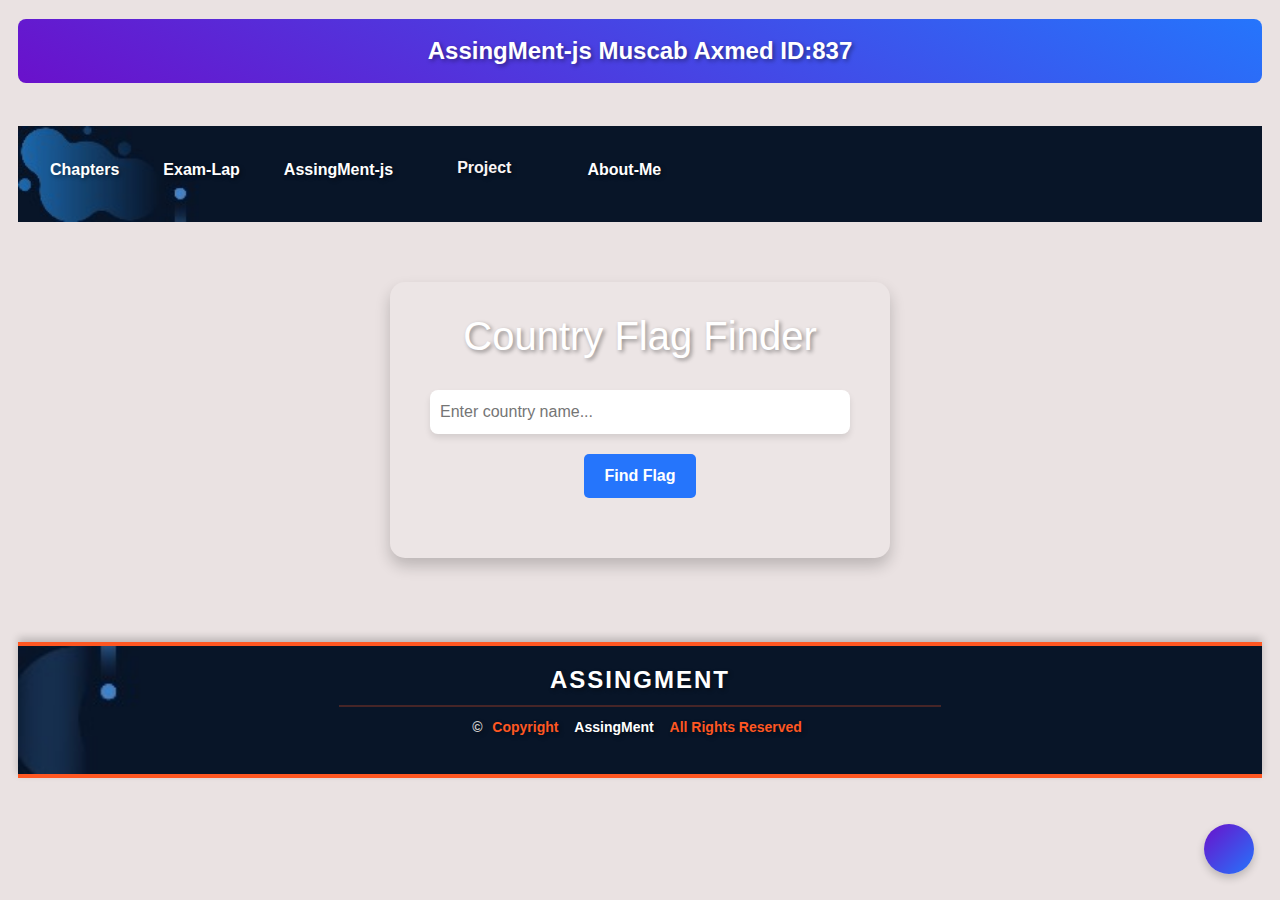
<file: Muscab-Java-Assignment/HTML/project-One.html>
<!DOCTYPE html>
<html lang="en">
<head>
    <meta charset="UTF-8">
    <meta name="viewport" content="width=device-width, initial-scale=1.0">
    <link rel="icon" href="../image/download.png">
    <link rel="stylesheet" href="https://cdnjs.cloudflare.com/ajax/libs/font-awesome/6.7.1/css/all.min.css" integrity="sha512-5Hs3dF2AEPkpNAR7UiOHba+lRSJNeM2ECkwxUIxC1Q/FLycGTbNapWXB4tP889k5T5Ju8fs4b1P5z/iB4nMfSQ==" crossorigin="anonymous" referrerpolicy="no-referrer" />
    <title>AssingMent-js</title>
    <link rel="stylesheet" href="../bootstrap.min.css">
    <link rel="stylesheet" href="../CSS/style.css">
    <script src="../JavaScript/main.js"></script>
</head>
<body id="body">
   
    

    <div class="flex" id="top">
        <header>AssingMent-js Muscab Axmed ID:837</header><br>
    </div>

    <!-- Navbar with burger menu -->
    <nav class="navbar navbar-expand-lg navbar-dark bg-dark" >
        <ul class="nav-links">
            <li><a href="chapters.html" id="main">Chapters</a></li>
            <li><a href="ExamLap.html">Exam-Lap</a></li>
            <li><a href="AssingMent.html">AssingMent-js</a></li>
            <li id="chapter-project">
                <a href="project-One.html" id="Project">Project<i class="fa-solid fa-angle-down"></i></a>
                <ul class="dropdown">
                    <li><a href="ch1.html" style="color: black;">Project One</a></li>
                    <li><a href="ch2.html" style="color: black;">Project two</a></li>
                </ul>
            </li>
            <li><a href="about-me.html">About-Me</a></li>
        </ul>
        <!-- Burger icon -->
        <div class="burger" onclick="toggleMenu()">
            <div class="line"></div>
            <div class="line"></div>
            <div class="line"></div>
        </div>
    </nav><br><br>

<center>
    <div class="container8">

        <h1 class="h1">Country Flag Finder</h1>
        <input type="text" id="countryName" placeholder="Enter country name..." />
        <button onclick="fetchFlag()" class="btn-flag">Find Flag</button>
        <div class="flag-container" id="flagContainer"></div>
        <div class="error" id="error"></div>

    </div>
</center>
   <br><br>


<a href="#top" class="back-to-top">
    <div class="icon">
      <i class="fa-solid fa-arrow-up"></i>
    </div>
  </a><br>

  <script src="../bootstrap.bundle.min.js"></script>
    <footer class="container-footer">
        <h3 class="js">AssingMent</h3><hr>
        <p>© <span>Copyright</span> <strong class="sitename">AssingMent</strong> <span>All Rights Reserved</span></p>   
    </footer>
</body>
</html>
</file>
<file: Muscab-Java-Assignment/CSS/style.css>
*{
  margin: 6px;
    padding: 0;
}
#body{
    font-weight: bold;
    color: #fff;
    font-family: 'Arial', sans-serif;
    text-shadow: 2px 2px 4px rgba(0, 0, 0, 0.4);
    animation: slideUp 1.2s ease-out;
    position: relative;
}
/* General reset */
body, ul, li, a {
    margin: 6px;
    padding: 0;
    /* overflow-x: hidden; */
    text-decoration: none;
    list-style: none;
    box-sizing: border-box;
}
body{
  background: #eae2e2;
}
/* Header */
header {
  text-align: center;
  padding: 14px;
  font-size: 24px;
  font-weight: bold;
  color: white;
  background: linear-gradient(28deg, #6a11cb, #2575fc);
  border-radius: 8px;
  margin: 13px auto;
  max-width: 100%;   
}

/* Navbar styling */
.navbar {
    display: flex;
    height: 30%;
    justify-content: space-between;
    align-items: center;
    text-align: center;
    background-image: url(../image/WhatsApp\ Image\ 2024-12-22\ at\ 07.26.44_2fbc3975.jpg);
    background-repeat: no-repeat;
    background-size: cover;
    /* background: linear-gradient(45deg, #6a11cb, #2575fc); */
    padding: 10px 20px;
    color: #fff;
    font-family: 'Arial', sans-serif;
}

#chapter-project {
  margin-top: -6px;
  position: relative;
  list-style: none;
  padding: 0;
}

#chapter-project > a {
  display: block;
  padding: 10px 20px;
  /* background-color: #4CAF50;  */
  color: rgb(250, 245, 245); /* White text */
  text-decoration: none;
  font-size: 16px;
  border-radius: 5px;
  transition: background-color 0.3s;
}

/* #chapter-project > a:hover {
  background-color: #45a049; 
} */

.dropdown {
  display: none; /* Hidden by default */
  position: absolute;
  background-color: white; /* Dropdown background */
  border: 1px solid #ccc;
  border-radius: 5px;
  margin-top: 5px;
  padding: 0;
  z-index: 1000;
}

#chapter-project:hover .dropdown {
  display: block; /* Show on hover */
}

.dropdown li {
  list-style: none;
  margin: 0;
  padding: 0;
}

.dropdown a {
  display: block;
  padding: 10px 20px;
  color: #333; /* Dark text */
  text-decoration: none;
  font-size: 14px;
  transition: background-color 0.3s;
}

.dropdown a:hover {
  background-color: #a49c9c; /* Light grey on hover */
}

/* Mobile responsiveness */
@media (max-width: 768px) {
  #chapter-project {
      display: flex;
      flex-direction: column;
      align-items: flex-start;
  }

  #chapter-project > a {
      width: 100%; /* Full width for mobile */
  }

  .dropdown {
      position: relative;
      width: 100%;
  }

  .dropdown a {
    border-radius: 20px;
      width: 94%; 
  }
}

.nav-links {
  z-index: 999;
    display: flex;
    gap: 20px;
}

.nav-links li {
  z-index: 999;
    position: relative;
}
/* .nav-links li a:hover{
  margin-top: -4px;
  padding: 8px;
  border-radius: 20px 0 20px 0;
  color: white;
  background: linear-gradient(28deg, #6a11cb, #2575fc);
} */
.nav-links a {
  z-index: 999;
    color: #fff;
    font-size: 16px;
    font-weight: bold;
    transition: color 0.3s;
}
/* #main{
  margin-top: -4px;
  padding: 8px;
  border-radius: 20px 0 20px 0;
  color: white;
  background: linear-gradient(28deg, #6a11cb, #2575fc);
} */
.nav-links a:hover {
    color: #ff5722;
}



/* Burger icon styling */
.burger {
    display: none;
    cursor: pointer;
    flex-direction: column;
    /* gap: 5px; */
}

.burger .line {
    bottom: 8px;
    width: 25px;
    height: 4px;
    background-color: #fff;
    border-radius: 2px;
}

/* Responsive design */
@media screen and (max-width: 768px) {
    .nav-links {
        display: none;
        flex-direction: column;
        gap: 15px;
        position: absolute;
        top: 20%;
        right: 20px;
        background: linear-gradient(rgba(0,0,0,0.5),#2575fc);
        padding: 20px;
        border-radius: 8px;
        box-shadow: 0 4px 6px rgba(0, 0, 0, 0.2);
    }

    .nav-links.active {
        display: flex;
    }

    .burger {
        display: flex;
    }
}

/* Hover effect for dropdown styling */
.nav-links li:hover::after {
    content: '';
    position: absolute;
    bottom: -5px;
    left: 0;
    width: 100%;
    height: 2px;
    background: #ff5722;
}


/* General reset */
/* body, p, div, button {
  margin: 0;
  padding: 0;
  box-sizing: border-box;
} */

/* Wrapper styling */
.wraper2 {
  text-align: center;
  padding: 20px;
  background: linear-gradient(135deg, #f5f5f5, #e0e0e0);
  border-radius: 8px;
  box-shadow: 0 4px 8px rgba(0, 0, 0, 0.2);
  margin: 20px;
}

#message {
  font-size: 18px;
  font-weight: bold;
  color: #333;
  font-family: 'Arial', sans-serif;
}

/* Button container styling */
.chapter {
  justify-content: center;
  margin: 20px;
}

/* Button styling */
.button1 {
  padding: 10px 20px;
  font-size: 16px;
  color: #fff;
  background: linear-gradient(135deg, #ff5722, #e91e63);
  border: none;
  border-radius: 5px;
  cursor: pointer;
  transition: background 0.3s, transform 0.2s;
  font-family: 'Arial', sans-serif;
  font-weight: bold;
  box-shadow: 0 4px 6px rgba(0, 0, 0, 0.2);
  opacity: 0;
    transform: translateY(22px);
    animation: fadeInUp 1s forwards;
    animation-delay: 1.5s;
}
@keyframes fadeInUp {
  to {
      opacity: 3;
      transform: translateY(0);
  }
}

.button1:hover {
  background: linear-gradient(135deg, #e91e63, #ff5722);
  transform: scale(1.05);
}

/* Responsive Design */
@media screen and (max-width: 768px) {
  .wraper2 {
      padding: 15px;
      font-size: 16px;
  }

  .button1 {
      font-size: 14px;
      padding: 8px 15px;
  }
}


/* General reset */
/* body, p, div {
    margin: 0;
    padding: 0;
    box-sizing: border-box;
} */

/* Center container styling */
.center {
    display: flex;
    justify-content: center;
    align-items: center;
    height: 300px;
    background: linear-gradient(135deg, #4CAF50, #8BC34A);
    border-radius: 12px;
    box-shadow: 0 4px 8px rgba(0, 0, 0, 0.2);
    margin: 20px;
    text-align: center;
    overflow: hidden;
    position: relative;
    animation: fadeIn 1.5s ease-in-out;
}
.alial{
  font-size: 32px;
    font-weight: bold;
    color: #fff;
    font-family: 'Arial', sans-serif;
    text-shadow: 2px 2px 4px rgba(0, 0, 0, 0.4);
    animation: slideUp 1.2s ease-out;
}

/* Welcome text styling */
.center1 {
    font-size: 32px;
    font-weight: bold;
    color: #fff;
    font-family: 'Arial', sans-serif;
    text-shadow: 2px 2px 4px rgba(0, 0, 0, 0.4);
    animation: slideUp 1.2s ease-out;
}

/* Background animation */
.center::before {
    content: '';
    position: absolute;
    top: -50%;
    left: -50%;
    width: 200%;
    height: 80%;
    background: radial-gradient(circle, rgba(255, 255, 255, 0.3), rgba(0, 0, 0, 0));
    animation: rotateBg 6s linear infinite;
    z-index: 0;
}

.center * {
    position: relative;
    z-index: 1;
}

/* Animations */
@keyframes fadeIn {
    from {
        opacity: 0;
        transform: scale(0.8);
    }
    to {
        opacity: 1;
        transform: scale(1);
    }
}

@keyframes slideUp {
    from {
        opacity: 0;
        transform: translateY(50px);
    }
    to {
        opacity: 1;
        transform: translateY(0);
    }
}

@keyframes rotateBg {
    from {
        transform: rotate(0deg);
    }
    to {
        transform: rotate(360deg);
    }
}

/* Responsive Design */
@media screen and (max-width: 768px) {
    .center {
        height: 200px;
        margin: 15px;
    }

    .center1 {
        font-size: 24px;
    }
}

/* Footer Container Styling */
.container-footer {
  background-image: url(../image/WhatsApp\ Image\ 2024-12-22\ at\ 07.26.43_be64c96c.jpg);
  /* background: linear-gradient(28deg, #6a11cb, #2575fc); */
  background-repeat: no-repeat;
  background-size: cover;
  color: #fff;
  text-align: center;
  padding: 20px;
  border-top: 4px solid #ff5722;
  border-bottom: 4px solid #ff5722;
  font-family: 'Arial', sans-serif;
  box-shadow: 0 -4px 8px rgba(0, 0, 0, 0.2);
}

/* Footer Title Styling */
.container-footer h3.js {
  font-size: 24px;
  margin-bottom: 10px;
  font-weight: bold;
  color: #fff;
  text-transform: uppercase;
  letter-spacing: 2px;
}

/* Horizontal Rule Styling */
.container-footer hr {
  border: none;
  height: 2px;
  background-color: #ff5722;
  width: 50%;
  margin: 10px auto;
}

/* Footer Text Styling */
.container-footer p {
  font-size: 14px;
  margin-top: 10px;
  color: #ccc;
}

.container-footer span {
  color: #ff5722;
}

.container-footer .sitename {
  font-weight: bold;
  color: #fff;
}

/* Responsive Design */
@media screen and (max-width: 768px) {
  .container-footer {
      padding: 15px;
  }

  .container-footer h3.js {
      font-size: 20px;
  }

  .container-footer p {
      font-size: 12px;
  }

  .container-footer hr {
      width: 70%;
  }
}



/* chapters style */
/* Main container */
.small1 {
  /* display: flex; */
  flex-direction: column;
  align-items: center;
  padding: 20px;
  gap: 20px;
}

/* Sub-container styling */
.small2 {
  background: white;
  border-radius: 10px;
  box-shadow: 0 4px 10px rgba(0, 0, 0, 0.1);
  transition: transform 0.3s, box-shadow 0.3s;
  width: 90%;
  max-width: 400px;
  text-align: center;
  padding: 20px;
}

.small2:hover {
  transform: translateY(-5px);
  box-shadow: 0 8px 20px rgba(0, 0, 0, 0.2);
}

/* Heading styling */
h2 {
  margin: 0;
  font-size: 1.5rem;
  font-weight: bold;
}

/* Link styling */
a {
  text-decoration: none;
  color: #0078d4;
  position: relative;
  display: inline-block;
}

a span.number1 {
  font-size: 1.2rem;
  color: #0078d4;
  background: linear-gradient(to right, #0078d4, #00c6ff);
  -webkit-background-clip: text;
  -webkit-text-fill-color: transparent;
  font-weight: bold;
}

/* Animation: underline effect */
h2 a:hover::after {
  content: '';
  position: absolute;
  left: 0;
  bottom: -5px;
  height: 3px;
  width: 30%;
  background: #00c6ff;
  border-radius: 5px;
  animation: underlineExpand 0.3s ease-in-out forwards;
}

/* Keyframes for animation */
@keyframes underlineExpand {
  from {
      width: 0;
  }
  to {
      width: 100%;
  }
}

/* Responsive design */
@media (max-width: 600px) {
  .small2 {
      width: 95%;
  }

  h2 {
      font-size: 1.3rem;
  }
}
/* chapters style */

/* Assingnmrnts style */

.wrapper1 {
  background: #ffffff;
  border-radius: 10px;
  box-shadow: 0 4px 6px rgba(0, 0, 0, 0.1);
  width: 100%;
  max-width: 900px;
  overflow: hidden;
}

.small1 {
  padding: 20px;
}

.small21 h3 {
  font-size: 1.2rem;
  margin-bottom: 10px;
  color: #444;
}

.number1 {
  color: #1e90ff;
  font-weight: bold;
}

.main1 h1 {
  font-size: 1.8rem;
  margin: 20px 0;
  text-align: center;
  color: #2c3e50;
}

hr {
  border: none;
  border-top: 2px solid #1e90ff;
  margin: 20px 0;
  width: 50%;
  margin-left: auto;
  margin-right: auto;
}

.buttons1 {
  display: flex;
  flex-wrap: wrap;
  gap: 10px;
  justify-content: center;
  margin-top: 20px;
}

.button {
  background: #1e90ff;
  color: #fff;
  border: none;
  border-radius: 5px;
  padding: 10px 20px;
  font-size: 0.9rem;
  cursor: pointer;
  transition: background 0.3s ease;
}

.button:hover {
  background: #0a66c2;
}

.button:active {
  transform: scale(0.95);
}

@media screen and (max-width: 768px) {
  .main1 h1 {
      font-size: 1.5rem;
  }

  .button {
      flex: 1 1 calc(50% - 20px);
      text-align: center;
  }
}

@media screen and (max-width: 480px) {
  .button {
      flex: 1 1 100%;
  }
}
/* Chapter 7 style */

.container {
  background: rgba(255, 255, 255, 0.1);
  border-radius: 12px;
  padding: 20px;
  box-shadow: 0 8px 15px rgba(0, 0, 0, 0.2);
  max-width: 90%;
  width: 400px;
}

button {
  background: #3498db;
  border: none;
  border-radius: 8px;
  padding: 10px 20px;
  margin: 10px 0;
  color: #fff;
  font-size: 16px;
  font-weight: bold;
  cursor: pointer;
  transition: all 0.3s ease;
}

button:hover {
  background: #2980b9;
  transform: translateY(-3px);
}

button:active {
  background: #1c598a;
  transform: translateY(1px);
}

input[type="text"] {
  width: calc(100% - 20px);
  padding: 10px;
  margin: 10px 0;
  border: none;
  border-radius: 8px;
  outline: none;
  font-size: 16px;
  color: #333;
}

input[type="text"]:focus {
  background: #fef9e7;
  box-shadow: 0 0 5px #f39c12;
}

button {
  background: #f39c12;
  border: none;
  border-radius: 8px;
  padding: 10px 20px;
  margin: 10px 0;
  color: #fff;
  font-size: 16px;
  font-weight: bold;
  cursor: pointer;
  transition: all 0.3s ease;
}

button:hover {
  background: #e67e22;
  transform: translateY(-3px);
}

button:active {
  background: #d35400;
  transform: translateY(1px);
}

ul {
  list-style: none;
  padding: 0;
  margin: 10px 0;
}

#parentList  li {
  background-color: #3d1abc;
  /* background: #3d1abc; */
  color: #fff;
  margin: 5px 0;
  padding: 10px;
  border-radius: 8px;
  cursor: pointer;
  transition: all 0.3s ease;
}

#parentList  li:hover {
  background: linear-gradient(#7450f4,#9309bd);
  transform: translateY(-3px);
}

#output, #output2, #foutput {
  margin: 10px 0;
  font-size: 14px;
  background: rgba(255, 255, 255, 0.2);
  padding: 10px;
  border-radius: 8px;
}


/* chp 6 */

.box {
  background: #fff;
  border-radius: 8px;
  box-shadow: 0 4px 6px rgba(0, 0, 0, 0.1);
  margin-bottom: 20px;
  padding: 15px;
  text-align: center;
}

.boxContent {
  font-size: 1rem;
  color: #444;
}

/* Styled Link */
#mylink {
  display: inline-block;
  color: #007bff;
  text-decoration: none;
  font-weight: bold;
  margin: 10px 0;
}

#mylink:hover {
  color: #0056b3;
  text-decoration: underline;
}

/* Dynamic Content Styling */
#paragraph, #pargr, #pragraph2 {
  margin-top: 20px;
  padding: 10px;
  background: #e0f7fa;
  border-left: 5px solid #007bff;
}

/* Replace Element Style */
#pragraph {
  margin-top: 20px;
  padding: 10px;
  background: #ffebee;
  border-left: 5px solid #d32f2f;
}

/* Span Styling */
#span2 {
  display: block;
  margin-top: 10px;
  padding: 10px;
  background: #e8f5e9;
  border-left: 5px solid #388e3c;
}

/* Responsive Design */
@media (max-width: 768px) {
  body {
      padding: 10px;
  }

  .box {
      padding: 10px;
  }

  #mylink {
      font-size: 0.9rem;
  }
}

/* ch7 */

#myel {
  display: flex;
  justify-content: center;
  align-items: center;
  width: 120px;
  height: 120px;
  color: white;
  background-color: #343a40;
  border-radius: 8px;
  box-shadow: 0 4px 6px rgba(0, 0, 0, 0.1);
  transition: transform 0.2s ease, background-color 0.3s ease;
}
#myel:hover {
  transform: scale(1.1);
  background-color: #495057;
}
.focused {
  padding: 20px;
  width: 300px;
}
.blurred {
  padding: 0;
}
.valid {
  color: #28a745;
  font-weight: bold;
}

.invalid {
  color: #dc3545;
  font-weight: bold;
}

#parentList{
  cursor: pointer;
}
.li{
  display: inline-block;
  margin-right: 10px;
  padding: 5px;
  background-color: #eee;
}
.li:hover{
  background-color: #ddd;
}

/* ch7 */
/* Emogi */

.poop-emoji {
  position: relative;
  display: inline-block;
  margin-top: 20px;
}

.poop {
  width: 100px;
  height: 100px;
  background: linear-gradient(45deg, #6a11cb, #2575fc);
  border-radius: 50%;
  position: relative;
  animation: poop-bounce 2s infinite;
}

.eyes::before, .eyes::after {
  content: "";
  width: 20px;
  height: 20px;
  background: white;
  border-radius: 50%;
  position: absolute;
  top: 20px;
}

.eyes::before {
  left: 20px;
}

.eyes::after {
  right: 20px;
}

.mouth {
  width: 40px;
  height: 10px;
  background: black;
  border-radius: 0 0 10px 10px;
  position: absolute;
  bottom: 20px;
  left: 45%;
  transform: translateX(-50%);
}

.fly {
  width: 15px;
  height: 15px;
  background: #210e99;
  border-radius: 50%;
  position: absolute;
  top: -20px;
  right: -20px;
  animation: fly-move 3s infinite;
  
}

@keyframes poop-bounce {
  0%, 100% { transform: translateY(0); }
  50% { transform: translateY(-10px); }
}

@keyframes fly-move {
  0% { transform: translate(0, 0); }
  25% { transform: translate(-20px, 20px); }
  50% { transform: translate(-10px, -10px); }
  75% { transform: translate(10px, 10px); }
  100% { transform: translate(0,0);}
}

/* Emogi */

.fa-solid{
  margin-top: -18px;
}


/* Anchor Styling */
.back-to-top {
  position: fixed;
  bottom: 20px;
  right: 20px;
  text-decoration: none;
  display: flex;
  align-items: center;
  justify-content: center;
  width: 50px;
  height: 50px;
  background: linear-gradient(135deg, #6a11cb, #2575fc);
  border-radius: 50%;
  box-shadow: 0 4px 8px rgba(0, 0, 0, 0.2);
  transition: all 0.3s ease-in-out;
  z-index: 1000;
}

.back-to-top:hover {
  transform: scale(1.1);
  box-shadow: 0 6px 12px rgba(0, 0, 0, 0.3);
}

.back-to-top:active {
  transform: scale(1.05);
}

/* Icon Styling */
.icon i {
  color: #fff;
  font-size: 20px;
  transition: transform 0.3s ease-in-out;
}

.back-to-top:hover .icon i {
  transform: translateY(-5px);
}

/* Media Query for Smaller Screens */
@media (max-width: 768px) {
  .back-to-top {
    width: 40px;
    height: 40px;
  }

  .icon i {
    font-size: 16px;
  }
}

/* Scroll Animation */
@keyframes fadeIn {
  from {
    opacity: 0;
    transform: translateY(20px);
  }
  to {
    opacity: 1;
    transform: translateY(0);
  }
}

.back-to-top {
  animation: fadeIn 0.5s ease-in-out;
}



/* project one */

.h1 {
  font-size: 2.5rem;
  margin-bottom: 20px;
  animation: fadeInDown 1s ease-in-out;
}
.container8 {
  background: rgba(255, 255, 255, 0.1);
  padding: 30px;
  border-radius: 15px;
  box-shadow: 0 8px 15px rgba(0, 0, 0, 0.2);
  max-width: 500px;
  width: 100%;
}
input {
  width: 80%;
  padding: 10px;
  margin-bottom: 15px;
  border: none;
  border-radius: 5px;
  font-size: 1rem;
  box-shadow: 0 4px 6px rgba(0, 0, 0, 0.1);
}
.btn-flag {
  padding: 10px 20px;
  font-size: 1rem;
  background: #2575fc;
  color: #fff;
  border: none;
  border-radius: 5px;
  cursor: pointer;
  transition: all 0.3s ease-in-out;
}
button:hover {
  background: #6a11cb;
  transform: translateY(-2px);
  box-shadow: 0 4px 10px rgba(0, 0, 0, 0.2);
}
.flag-container {
  margin-top: 20px;
  text-align: center;
}
.flag-container img {
  width: 100%;
  max-width: 300px;
  border-radius: 10px;
  box-shadow: 0 4px 10px rgba(0, 0, 0, 0.2);
  transform: scale(0.9);
  transition: transform 0.3s ease-in-out;
}
.flag-container img:hover {
  transform: scale(1);
}
.error {
  color: #ff6b6b;
  margin-top: 15px;
  font-size: 1rem;
  animation: fadeIn 1s ease-in-out;
}

/* Responsive Design */
@media (max-width: 768px) {
  h1 {
    font-size: 2rem;
  }
  input, button {
    width: 90%;
    font-size: 0.9rem;
  }
}

/* Animations */
@keyframes fadeInDown {
  from {
    opacity: 0;
    transform: translateY(-20px);
  }
  to {
    opacity: 1;
    transform: translateY(0);
  }
}

@keyframes fadeIn {
  from {
    opacity: 0;
  }
  to {
    opacity: 1;
  }
}
/* projrct one */
</file>
